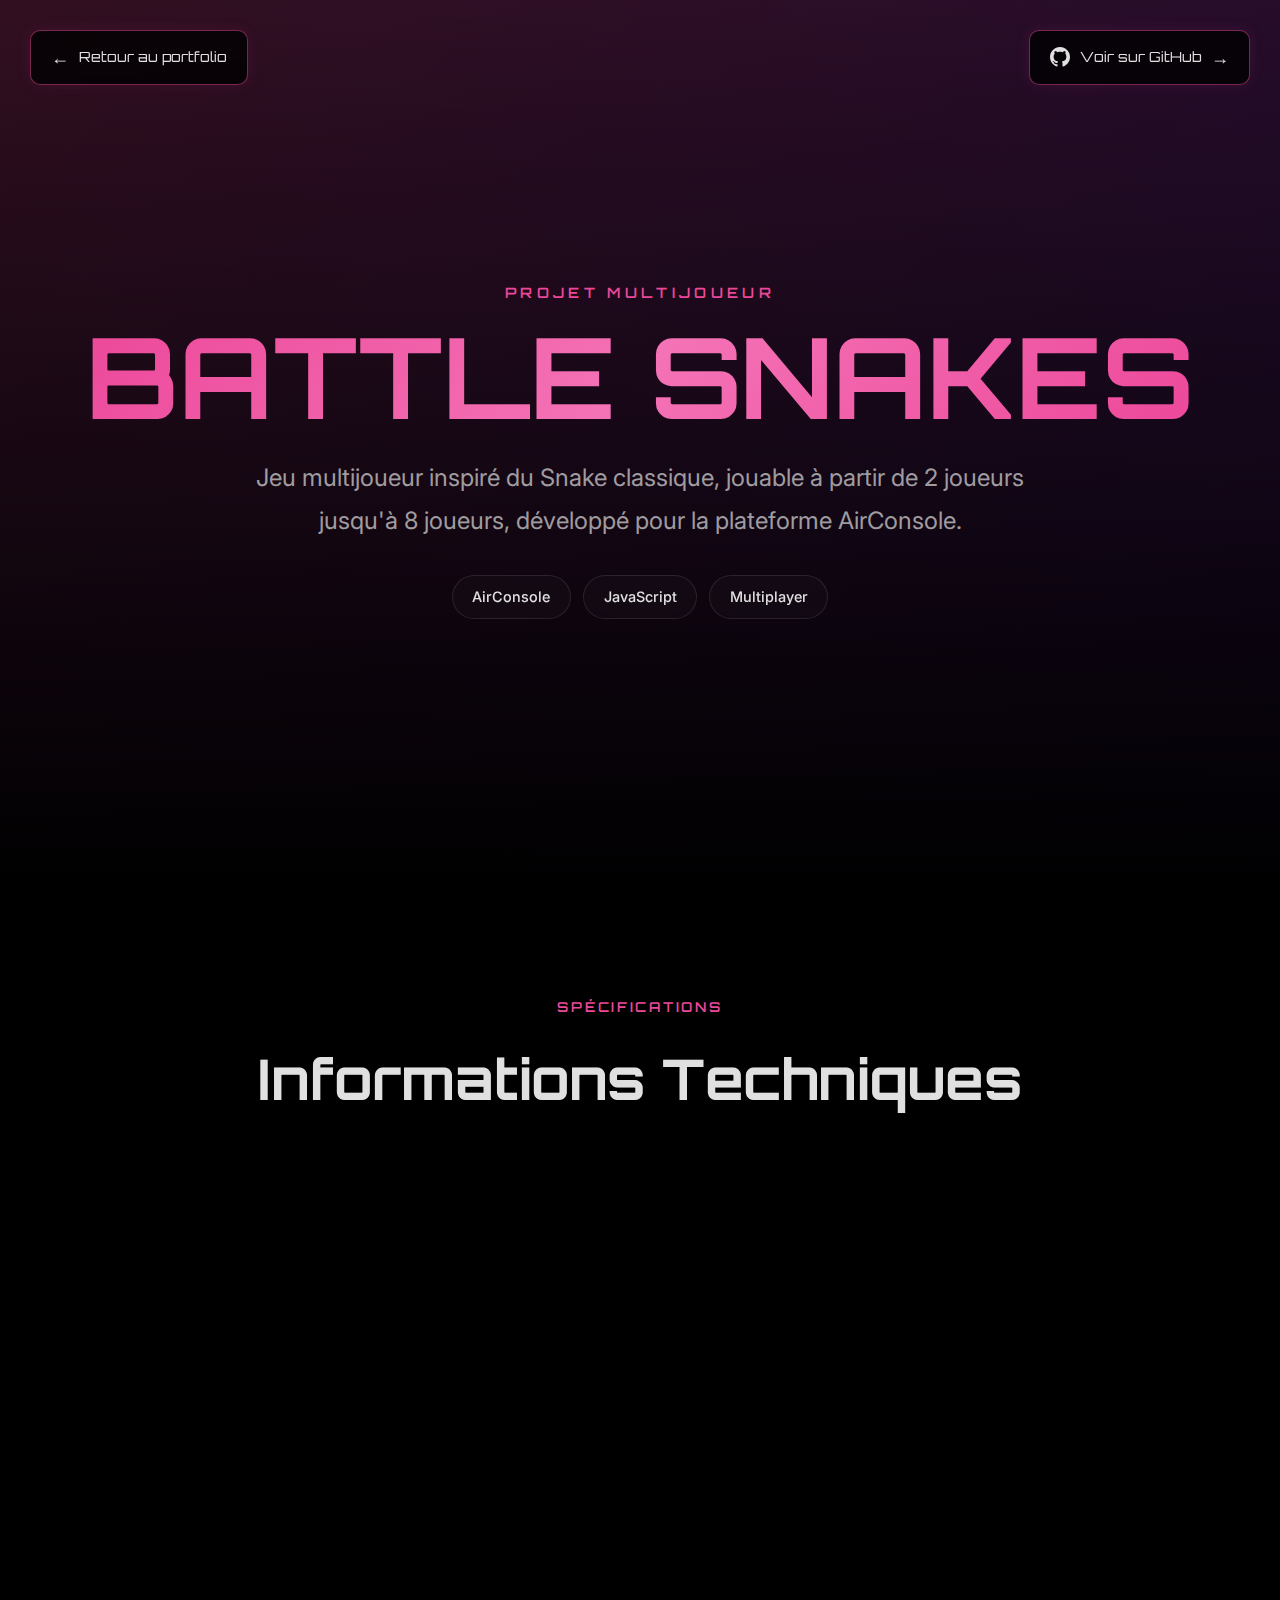
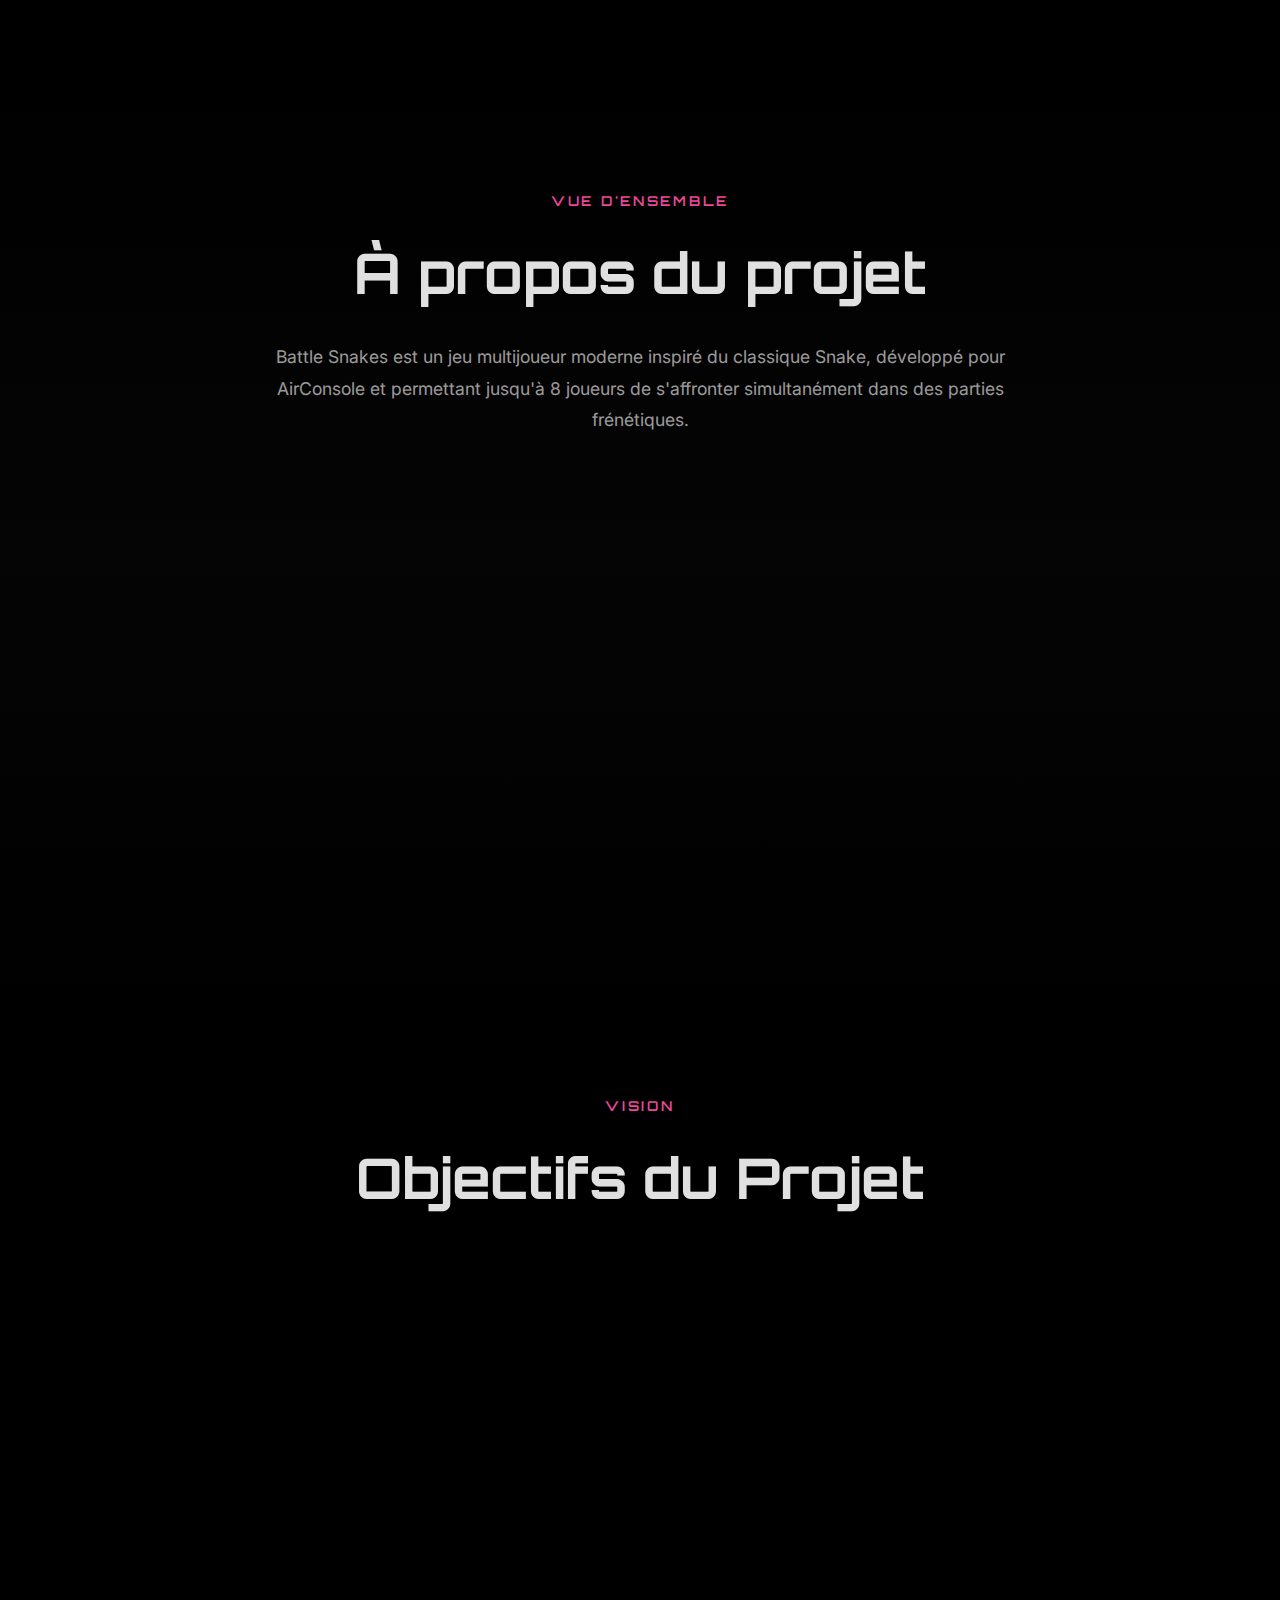
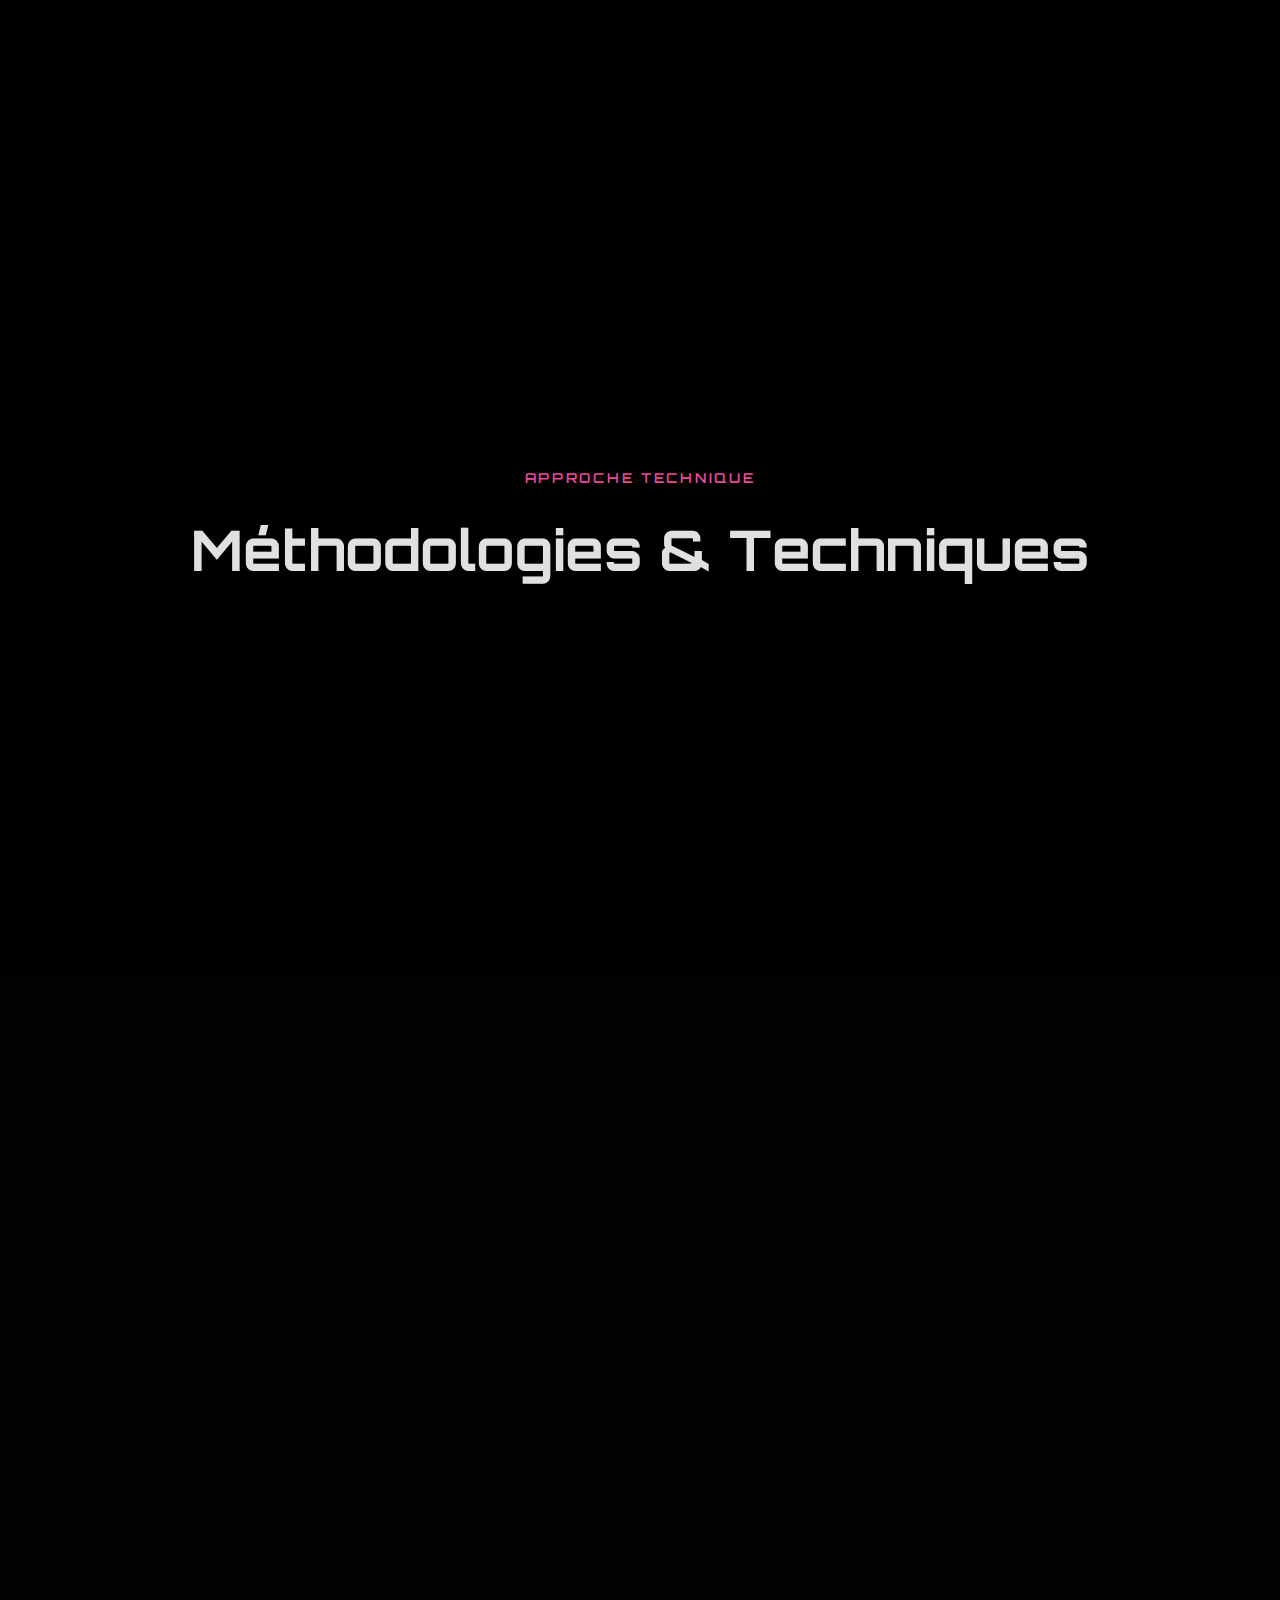
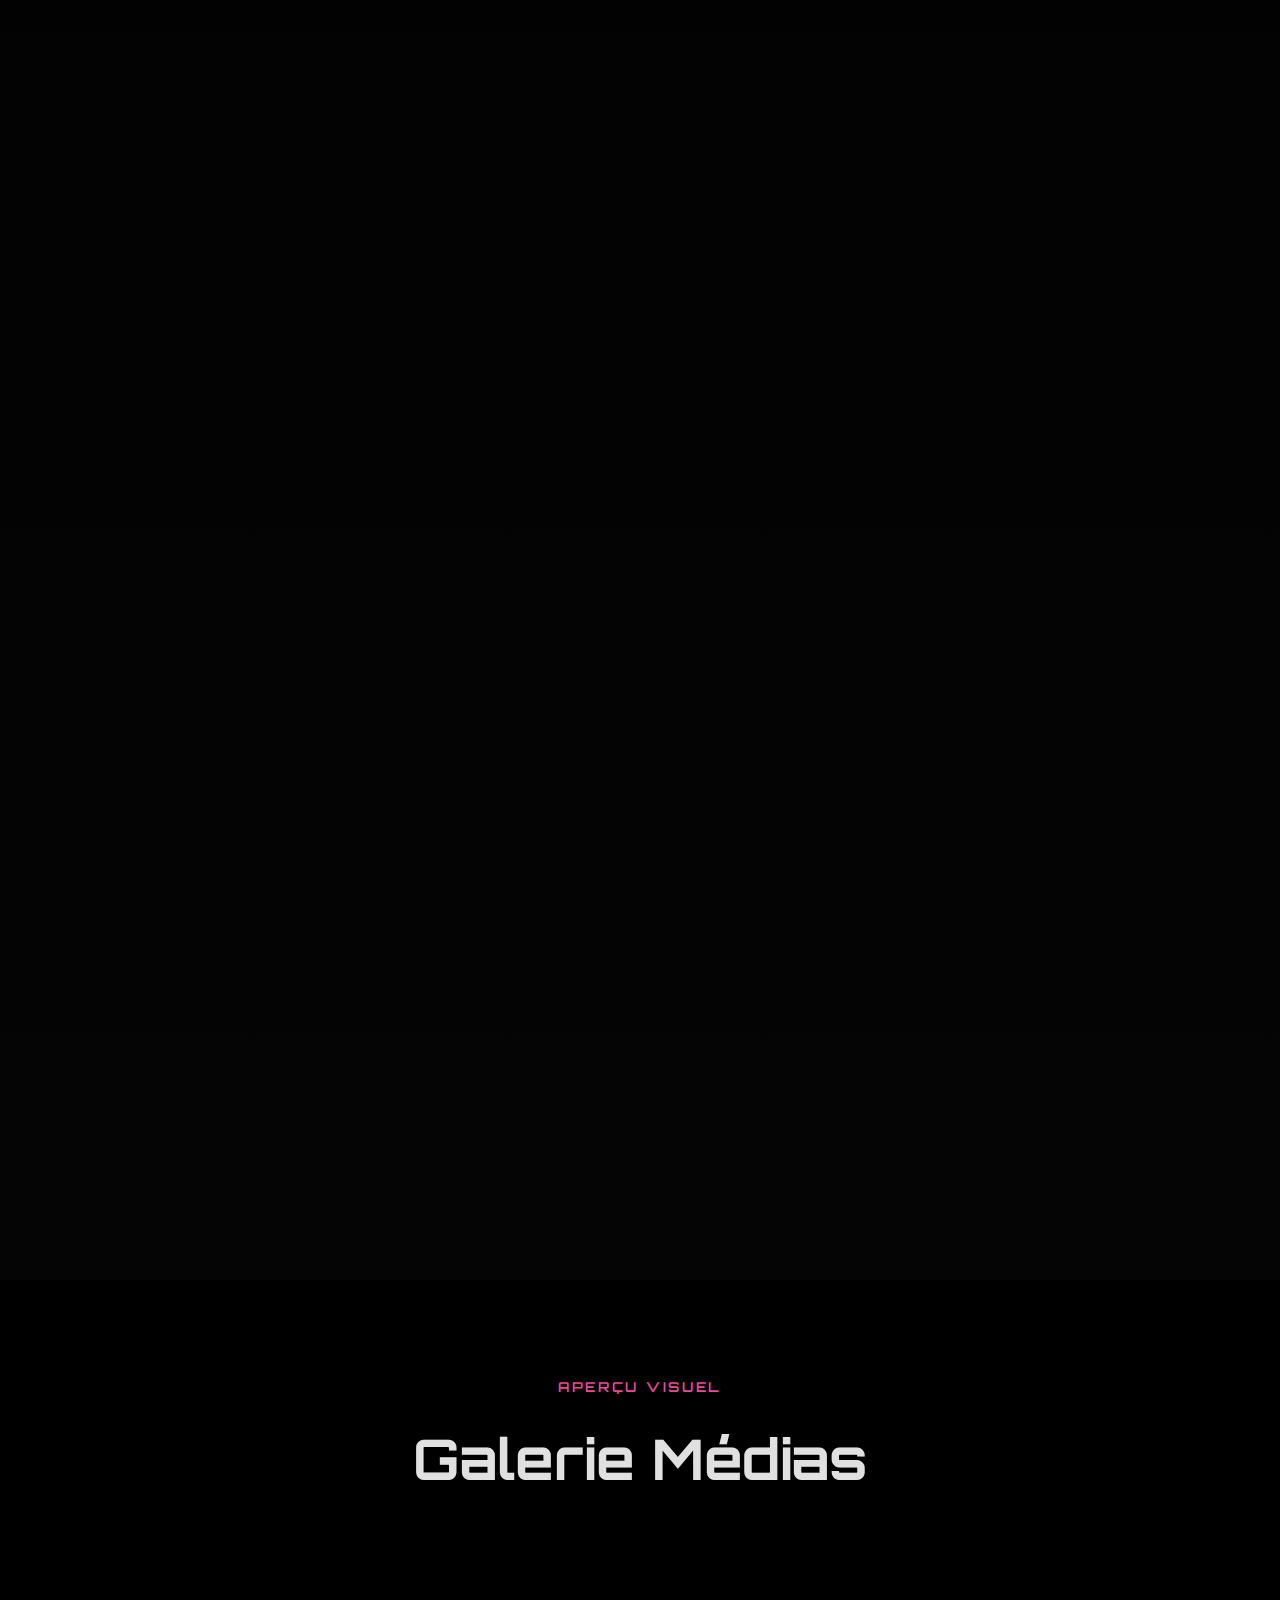
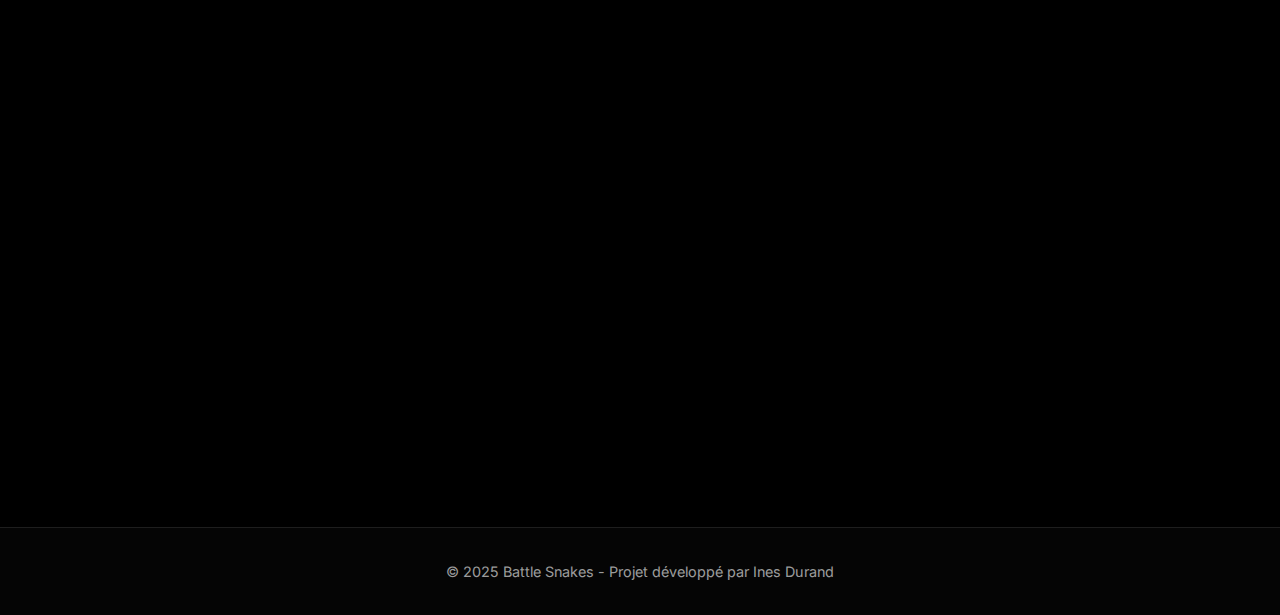
<file: projet10.html>
<!DOCTYPE html>
<html lang="fr">
<head>
    <meta charset="UTF-8">
    <meta name="viewport" content="width=device-width, initial-scale=1.0">
    <title>Battle Snakes - Détails du Projet</title>
    <link href="https://fonts.googleapis.com/css2?family=Orbitron:wght@500;700&family=Inter:wght@300;400;600&display=swap" rel="stylesheet">
    <link rel="stylesheet" href="css/stylesProjet.css" />
</head>
<body>
    <!-- Navigation -->
    <a href="index.html" class="back-button">Retour au portfolio</a>
    <a href="https://github.com/Fan-tome14/BattleSnakes" target="_blank" class="github-button">
        <svg class="github-icon" viewBox="0 0 24 24" xmlns="http://www.w3.org/2000/svg">
            <path d="M12 0c-6.626 0-12 5.373-12 12 0 5.302 3.438 9.8 8.207 11.387.599.111.793-.261.793-.577v-2.234c-3.338.726-4.033-1.416-4.033-1.416-.546-1.387-1.333-1.756-1.333-1.756-1.089-.745.083-.729.083-.729 1.205.084 1.839 1.237 1.839 1.237 1.07 1.834 2.807 1.304 3.492.997.107-.775.418-1.305.762-1.604-2.665-.305-5.467-1.334-5.467-5.931 0-1.311.469-2.381 1.236-3.221-.124-.303-.535-1.524.117-3.176 0 0 1.008-.322 3.301 1.23.957-.266 1.983-.399 3.003-.404 1.02.005 2.047.138 3.006.404 2.291-1.552 3.297-1.23 3.297-1.23.653 1.653.242 2.874.118 3.176.77.84 1.235 1.911 1.235 3.221 0 4.609-2.807 5.624-5.479 5.921.43.372.823 1.102.823 2.222v3.293c0 .319.192.694.801.576 4.765-1.589 8.199-6.086 8.199-11.386 0-6.627-5.373-12-12-12z"/>
        </svg>
        Voir sur GitHub
    </a>

    <!-- Hero Section -->
    <section class="hero">
        <div class="hero-bg"></div>
        <div class="hero-content">
            <div class="hero-label">Projet Multijoueur</div>
            <h1 class="hero-title">BATTLE SNAKES</h1>
            <p class="hero-subtitle">Jeu multijoueur inspiré du Snake classique, jouable à partir de 2 joueurs jusqu'à 8 joueurs, développé pour la plateforme AirConsole.</p>
            <div class="hero-tags">
                <span class="hero-tag">AirConsole</span>
                <span class="hero-tag">JavaScript</span>
                <span class="hero-tag">Multiplayer</span>
            </div>
        </div>
    </section>

        <!-- Informations Techniques -->
    <section class="info-technique">
        <div class="container">
            <div class="section-header">
                <div class="section-label">Spécifications</div>
                <h2 class="section-title">Informations Techniques</h2>
            </div>
            <div class="tech-grid">
                <div class="tech-item fade-in">
                    <div class="tech-label">Type de Projet</div>
                    <div class="tech-value">
                        <span class="tooltip">
                            Jeu Vidéo RPG
                            <span class="tooltip-text">Jeu de rôle (Role-Playing Game) où le joueur incarne un personnage et progresse en développant ses compétences et son équipement.</span>
                        </span>
                    </div>
                </div>
                <div class="tech-item fade-in">
                    <div class="tech-label">Moteur de Jeu</div>
                    <div class="tech-value">
                        <span class="tooltip">
                            Unreal Engine 5.3
                            <span class="tooltip-text">Moteur de jeu développé par Epic Games, offrant des graphismes de pointe avec Lumen (éclairage dynamique) et Nanite (géométrie virtualisée).</span>
                        </span>
                    </div>
                </div>
                <div class="tech-item fade-in">
                    <div class="tech-label">Genre</div>
                    <div class="tech-value">
                        <span class="tooltip">
                            Action-RPG / Monde Ouvert
                            <span class="tooltip-text">Combinaison d'action en temps réel et d'éléments RPG dans un environnement vaste et explorable sans limites artificielles.</span>
                        </span>
                    </div>
                </div>
                <div class="tech-item fade-in">
                    <div class="tech-label">Plateformes</div>
                    <div class="tech-value">
                        <span class="tooltip">
                            PC, PS5, Xbox Series X/S
                            <span class="tooltip-text">Compatible avec les plateformes de nouvelle génération offrant du ray tracing matériel et des SSD ultra-rapides.</span>
                        </span>
                    </div>
                </div>
            </div>

            <div class="tech-grid" style="margin-top: 2rem;">
                <div class="tech-item fade-in">
                    <div class="tech-label">Langages de Programmation</div>
                    <div class="tech-tags">
                        <span class="tech-tag tooltip">
                            C++
                            <span class="tooltip-text">Langage principal pour le code bas-niveau et les systèmes critiques de performance.</span>
                        </span>
                        <span class="tech-tag tooltip">
                            Blueprint
                            <span class="tooltip-text">Système de scripting visuel d'Unreal Engine pour le prototypage rapide et la logique de jeu.</span>
                        </span>
                        <span class="tech-tag tooltip">
                            Python
                            <span class="tooltip-text">Utilisé pour les outils d'édition, l'automatisation et les pipelines de build.</span>
                        </span>
                        <span class="tech-tag tooltip">
                            HLSL
                            <span class="tooltip-text">High-Level Shading Language - langage pour créer des shaders personnalisés et des effets visuels.</span>
                        </span>
                    </div>
                </div>
                <div class="tech-item fade-in">
                    <div class="tech-label">Outils de Développement</div>
                    <div class="tech-tags">
                        <span class="tech-tag tooltip">
                            Blender
                            <span class="tooltip-text">Logiciel open-source de modélisation 3D pour créer les personnages et environnements.</span>
                        </span>
                        <span class="tech-tag tooltip">
                            Substance Painter
                            <span class="tooltip-text">Outil de texturing 3D pour créer des matériaux et textures photoréalistes.</span>
                        </span>
                        <span class="tech-tag tooltip">
                            Houdini
                            <span class="tooltip-text">Logiciel de génération procédurale pour créer des effets complexes et environnements dynamiques.</span>
                        </span>
                        <span class="tech-tag tooltip">
                            Git
                            <span class="tooltip-text">Système de contrôle de version pour gérer le code source et collaborer en équipe.</span>
                        </span>
                    </div>
                </div>
                <div class="tech-item fade-in">
                    <div class="tech-label">Systèmes de Jeu</div>
                    <div class="tech-tags">
                        <span class="tech-tag tooltip">
                            Combat Dynamique
                            <span class="tooltip-text">Système de combat en temps réel avec combos, parade et esquive, inspiré des jeux d'action modernes.</span>
                        </span>
                        <span class="tech-tag tooltip">
                            Crafting
                            <span class="tooltip-text">Système de fabrication permettant de créer armes, armures et consommables à partir de ressources.</span>
                        </span>
                        <span class="tech-tag tooltip">
                            IA Avancée
                            <span class="tooltip-text">Intelligence artificielle basée sur Behavior Trees et Machine Learning pour des ennemis imprévisibles.</span>
                        </span>
                        <span class="tech-tag tooltip">
                            Physique Réaliste
                            <span class="tooltip-text">Moteur physique avec destruction d'environnement, ragdoll et simulation de fluides.</span>
                        </span>
                    </div>
                </div>
            </div>
        </div>
    </section>


    <!-- Vue d'ensemble -->
    <section class="overview">
        <div class="container">
            <div class="section-header">
                <div class="section-label">Vue d'ensemble</div>
                <h2 class="section-title">À propos du projet</h2>
                <p class="section-description">Battle Snakes est un jeu multijoueur moderne inspiré du classique Snake, développé pour AirConsole et permettant jusqu'à 8 joueurs de s'affronter simultanément dans des parties frénétiques.</p>
            </div>
            <div class="overview-grid">
                <div class="overview-card fade-in">
                    <span class="overview-card-icon"><img src="assets/icon/snake.png" alt="Gameplay"></span>
                    <h3 class="overview-card-title">Multijoueur Local</h3>
                    <div class="overview-card-content">
                        <p>Jusqu'à 8 joueurs simultanés dans des parties compétitives.</p>
                        <ul class="overview-card-list">
                            <li>2-8 joueurs</li>
                            <li>Matchmaking local</li>
                            <li>Power-ups variés</li>
                        </ul>
                    </div>
                </div>
                <div class="overview-card fade-in fade-in-delay-1">
                    <span class="overview-card-icon"><img src="assets/icon/phone-call.png" alt="Gameplay"></span>
                    <h3 class="overview-card-title">AirConsole</h3>
                    <div class="overview-card-content">
                        <p>Développé pour AirConsole avec contrôles smartphone intuitifs.</p>
                        <ul class="overview-card-list">
                            <li>JavaScript/HTML5</li>
                            <li>API AirConsole</li>
                            <li>Interface tactile</li>
                        </ul>
                    </div>
                </div>
                <div class="overview-card fade-in fade-in-delay-2">
                    <span class="overview-card-icon"><img src="assets/icon/lightning.png" alt="Gameplay"></span>
                    <h3 class="overview-card-title">Gameplay Dynamique</h3>
                    <div class="overview-card-content">
                        <p>Mécaniques modernes ajoutées au concept classique de Snake.</p>
                        <ul class="overview-card-list">
                            <li>Power-ups</li>
                            <li>Arène dynamique</li>
                            <li>Modes de jeu variés</li>
                        </ul>
                    </div>
                </div>
            </div>
        </div>
    </section>

    <!-- Objectifs -->
    <section class="objectifs">
        <div class="container">
            <div class="section-header">
                <div class="section-label">Vision</div>
                <h2 class="section-title">Objectifs du Projet</h2>
            </div>
            <div class="objectifs-list">
                <div class="objectif-item fade-in">
                    <div class="objectif-number">01</div>
                    <div class="objectif-content">
                        <h3>Moderniser le Classique</h3>
                        <p>Prendre le concept simple et addictif de Snake et le transformer en expérience multijoueur compétitive moderne, avec de nouveaux power-ups, des arènes variées et des modes de jeu qui augmentent la rejouabilité.</p>
                    </div>
                </div>
                <div class="objectif-item fade-in fade-in-delay-1">
                    <div class="objectif-number">02</div>
                    <div class="objectif-content">
                        <h3>Expérience Multijoueur Fluide</h3>
                        <p>Créer une expérience multijoueur locale sans latence utilisant l'API AirConsole, permettant jusqu'à 8 joueurs de s'affronter simultanément avec une synchronisation parfaite et des contrôles réactifs.</p>
                    </div>
                </div>
                <div class="objectif-item fade-in fade-in-delay-2">
                    <div class="objectif-number">03</div>
                    <div class="objectif-content">
                        <h3>Compétition et Stratégie</h3>
                        <p>Ajouter une couche stratégique au gameplay simple de Snake avec des power-ups tactiques, des mécaniques de piégeage des adversaires et un système de scoring qui récompense à la fois la survie et l'agressivité.</p>
                    </div>
                </div>
            </div>
        </div>
    </section>

    <!-- Méthodologies -->
    <section class="methodologies">
        <div class="container">
            <div class="section-header">
                <div class="section-label">Approche Technique</div>
                <h2 class="section-title">Méthodologies & Techniques</h2>
            </div>
            <div class="method-grid">
                <div class="method-item fade-in">
                    <div class="method-content">
                        <h3 class="method-title">Architecture du Projet</h3>
                        <p class="method-description">Le projet utilise une architecture modulaire permettant une maintenance facile et des évolutions rapides. Chaque composant est indépendant et communique via des interfaces bien définies.</p>
                        <p class="method-description">Cette approche garantit la réutilisabilité du code et facilite le travail en équipe. Les systèmes sont testables individuellement avant l'intégration.</p>
                        <div class="method-details">
                            <div class="method-detail-item">
                                <strong>Structure :</strong>
                                <span>Modules indépendants et réutilisables</span>
                            </div>
                            <div class="method-detail-item">
                                <strong>Communication :</strong>
                                <span>Interfaces et événements</span>
                            </div>
                            <div class="method-detail-item">
                                <strong>Tests :</strong>
                                <span>Tests unitaires et d'intégration</span>
                            </div>
                        </div>
                    </div>
                    <div class="method-media">
                        <div class="media-placeholder">🏗️</div>
                    </div>
                </div>

                <div class="method-item fade-in fade-in-delay-1">
                    <div class="method-content">
                        <h3 class="method-title">Optimisation Performance</h3>
                        <p class="method-description">Des techniques d'optimisation sont appliquées pour garantir une expérience fluide. Le profiling régulier permet d'identifier et de résoudre les goulots d'étranglement.</p>
                        <p class="method-description">L'object pooling, le culling et le LOD sont utilisés pour maintenir un framerate stable. Les ressources sont chargées de manière asynchrone pour éviter les freezes.</p>
                        <div class="method-details">
                            <div class="method-detail-item">
                                <strong>Techniques :</strong>
                                <span>Pooling, Culling, LOD, Async loading</span>
                            </div>
                            <div class="method-detail-item">
                                <strong>Profiling :</strong>
                                <span>Analyse continue des performances</span>
                            </div>
                            <div class="method-detail-item">
                                <strong>Target :</strong>
                                <span>60 FPS stable sur plateformes cibles</span>
                            </div>
                        </div>
                    </div>
                    <div class="method-media">
                        <div class="media-placeholder">⚡</div>
                    </div>
                </div>

                <div class="method-item fade-in fade-in-delay-2">
                    <div class="method-content">
                        <h3 class="method-title">Itération et Tests</h3>
                        <p class="method-description">Le développement suit un cycle itératif avec des tests fréquents auprès de joueurs. Les retours sont intégrés rapidement pour améliorer l'expérience de jeu.</p>
                        <p class="method-description">Chaque fonctionnalité est prototypée rapidement, testée, puis raffinée. Cette approche permet de valider les idées de gameplay avant d'investir dans le polish.</p>
                        <div class="method-details">
                            <div class="method-detail-item">
                                <strong>Cycle :</strong>
                                <span>Prototype, Test, Feedback, Itération</span>
                            </div>
                            <div class="method-detail-item">
                                <strong>Tests :</strong>
                                <span>Playtests réguliers avec joueurs</span>
                            </div>
                            <div class="method-detail-item">
                                <strong>Analytics :</strong>
                                <span>Données de jeu pour guider le design</span>
                            </div>
                        </div>
                    </div>
                    <div class="method-media">
                        <div class="media-placeholder">🔄</div>
                    </div>
                </div>
            </div>
        </div>
    </section>

    <!-- Galerie Médias -->
    <section class="galerie">
        <div class="container">
            <div class="section-header">
                <div class="section-label">Aperçu Visuel</div>
                <h2 class="section-title">Galerie Médias</h2>
            </div>
            <div class="media-grid">
                <div class="media-item fade-in">
                    <div class="media-placeholder">🖼️</div>
                    <div class="media-overlay">
                        <div class="media-title">Vue Gameplay</div>
                        <div class="media-description">Aperçu du jeu en action</div>
                    </div>
                </div>
                <div class="media-item fade-in fade-in-delay-1">
                    <div class="media-placeholder">🎬</div>
                    <div class="media-overlay">
                        <div class="media-title">Mécaniques de Jeu</div>
                        <div class="media-description">Démonstration des features</div>
                    </div>
                </div>
                <div class="media-item fade-in fade-in-delay-2">
                    <div class="media-placeholder">🎨</div>
                    <div class="media-overlay">
                        <div class="media-title">Design Visuel</div>
                        <div class="media-description">Éléments graphiques</div>
                    </div>
                </div>
                <div class="media-item fade-in">
                    <div class="media-placeholder">🌟</div>
                    <div class="media-overlay">
                        <div class="media-title">Environnement</div>
                        <div class="media-description">Décors et ambiance</div>
                    </div>
                </div>
                <div class="media-item fade-in fade-in-delay-1">
                    <div class="media-placeholder">📹</div>
                    <div class="media-overlay">
                        <div class="media-title">Vidéo Démo</div>
                        <div class="media-description">Présentation complète</div>
                    </div>
                </div>
                <div class="media-item fade-in fade-in-delay-2">
                    <div class="media-placeholder">⚙️</div>
                    <div class="media-overlay">
                        <div class="media-title">Interface</div>
                        <div class="media-description">HUD et menus</div>
                    </div>
                </div>
            </div>
        </div>
    </section>

    <!-- Footer -->
    <footer>
        <div class="container">
            <p>&copy; 2025 Battle Snakes - Projet développé par Ines Durand</p>
        </div>
    </footer>

<script>
        // Animation au scroll
        const observerOptions = {
            threshold: 0.1,
            rootMargin: '0px 0px -50px 0px'
        };

        const observer = new IntersectionObserver((entries) => {
            entries.forEach(entry => {
                if (entry.isIntersecting) {
                    entry.target.style.opacity = '1';
                    entry.target.style.transform = 'translateY(0)';
                }
            });
        }, observerOptions);

        document.querySelectorAll('.fade-in').forEach(el => {
            el.style.opacity = '0';
            el.style.transform = 'translateY(30px)';
            el.style.transition = 'opacity 0.8s ease-out, transform 0.8s ease-out';
            observer.observe(el);
        });

        // Parallax sur le hero
        window.addEventListener('scroll', () => {
            const scrolled = window.pageYOffset;
            const heroContent = document.querySelector('.hero-content');
            
            if (heroContent && scrolled < window.innerHeight) {
                heroContent.style.transform = `translateY(${scrolled * 0.5}px)`;
                heroContent.style.opacity = 1 - (scrolled / 700);
            }
        });
    </script>
</body>
</html>
</file>
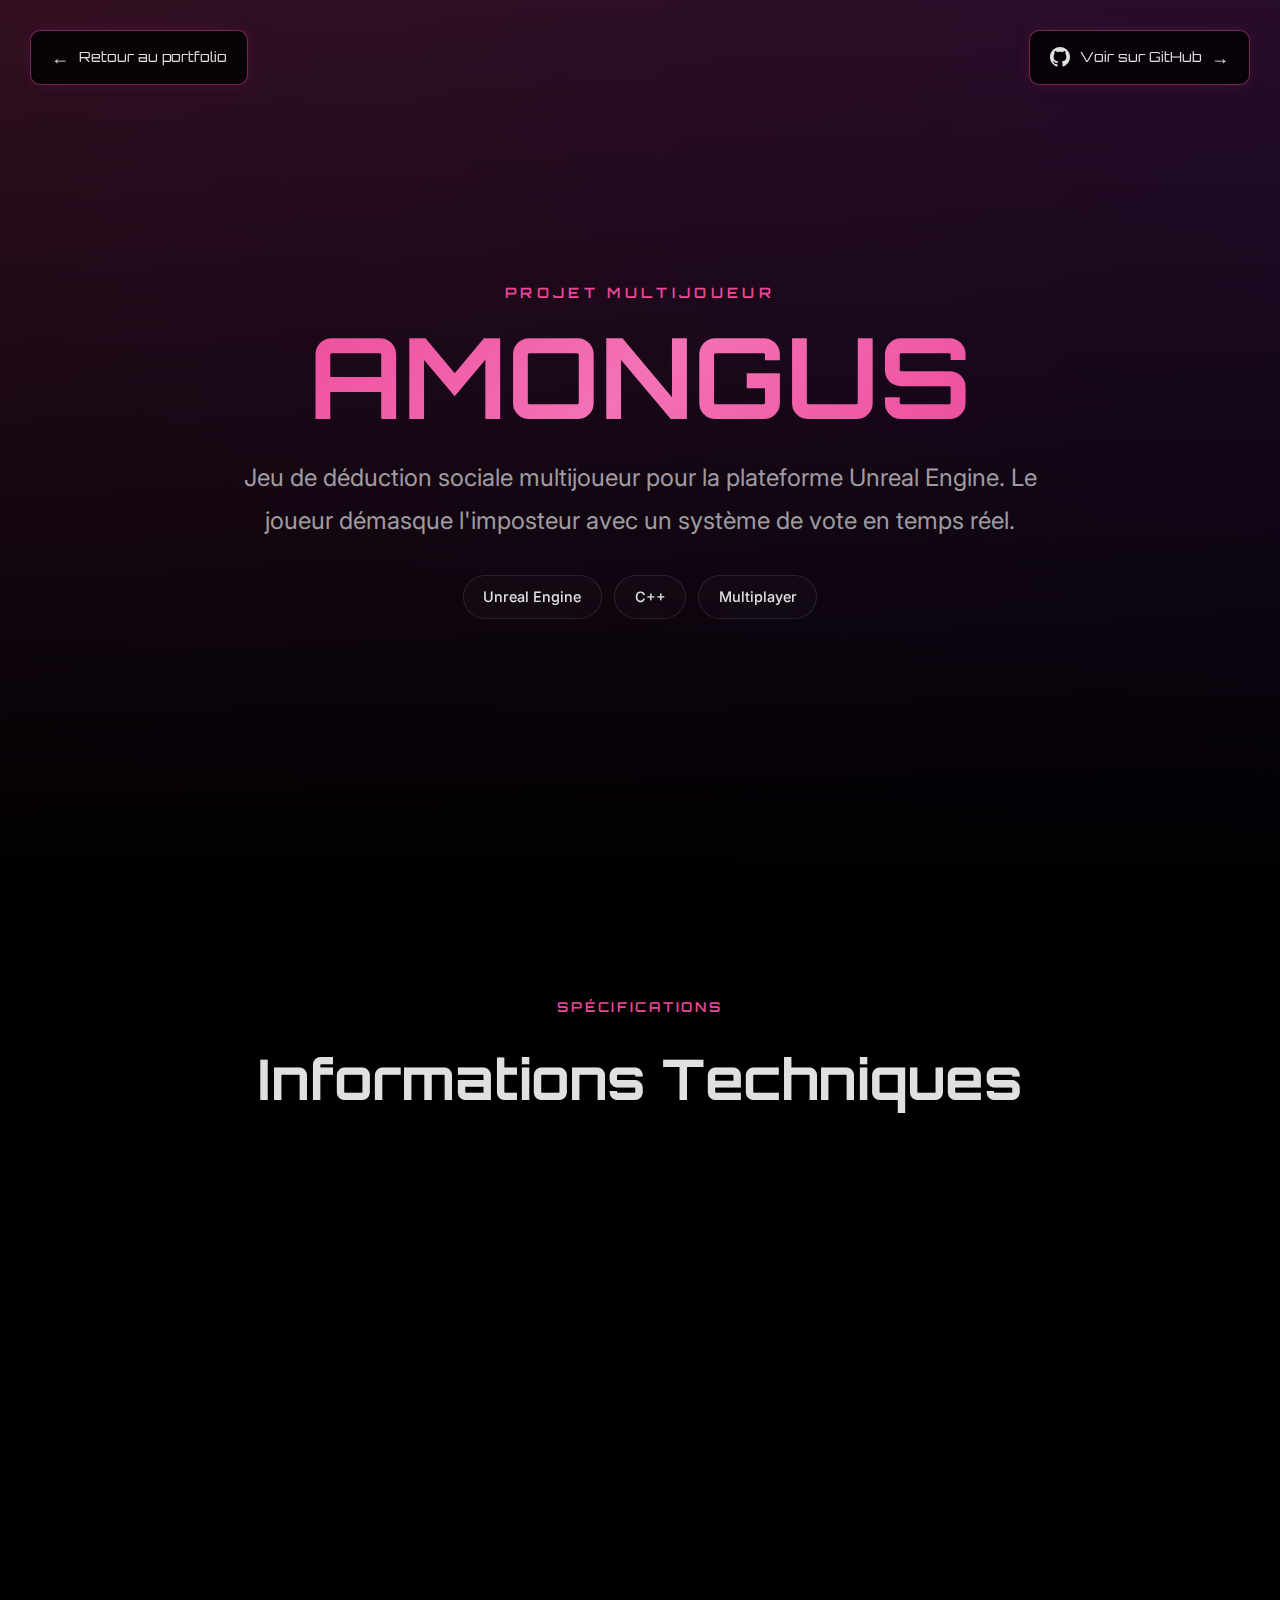
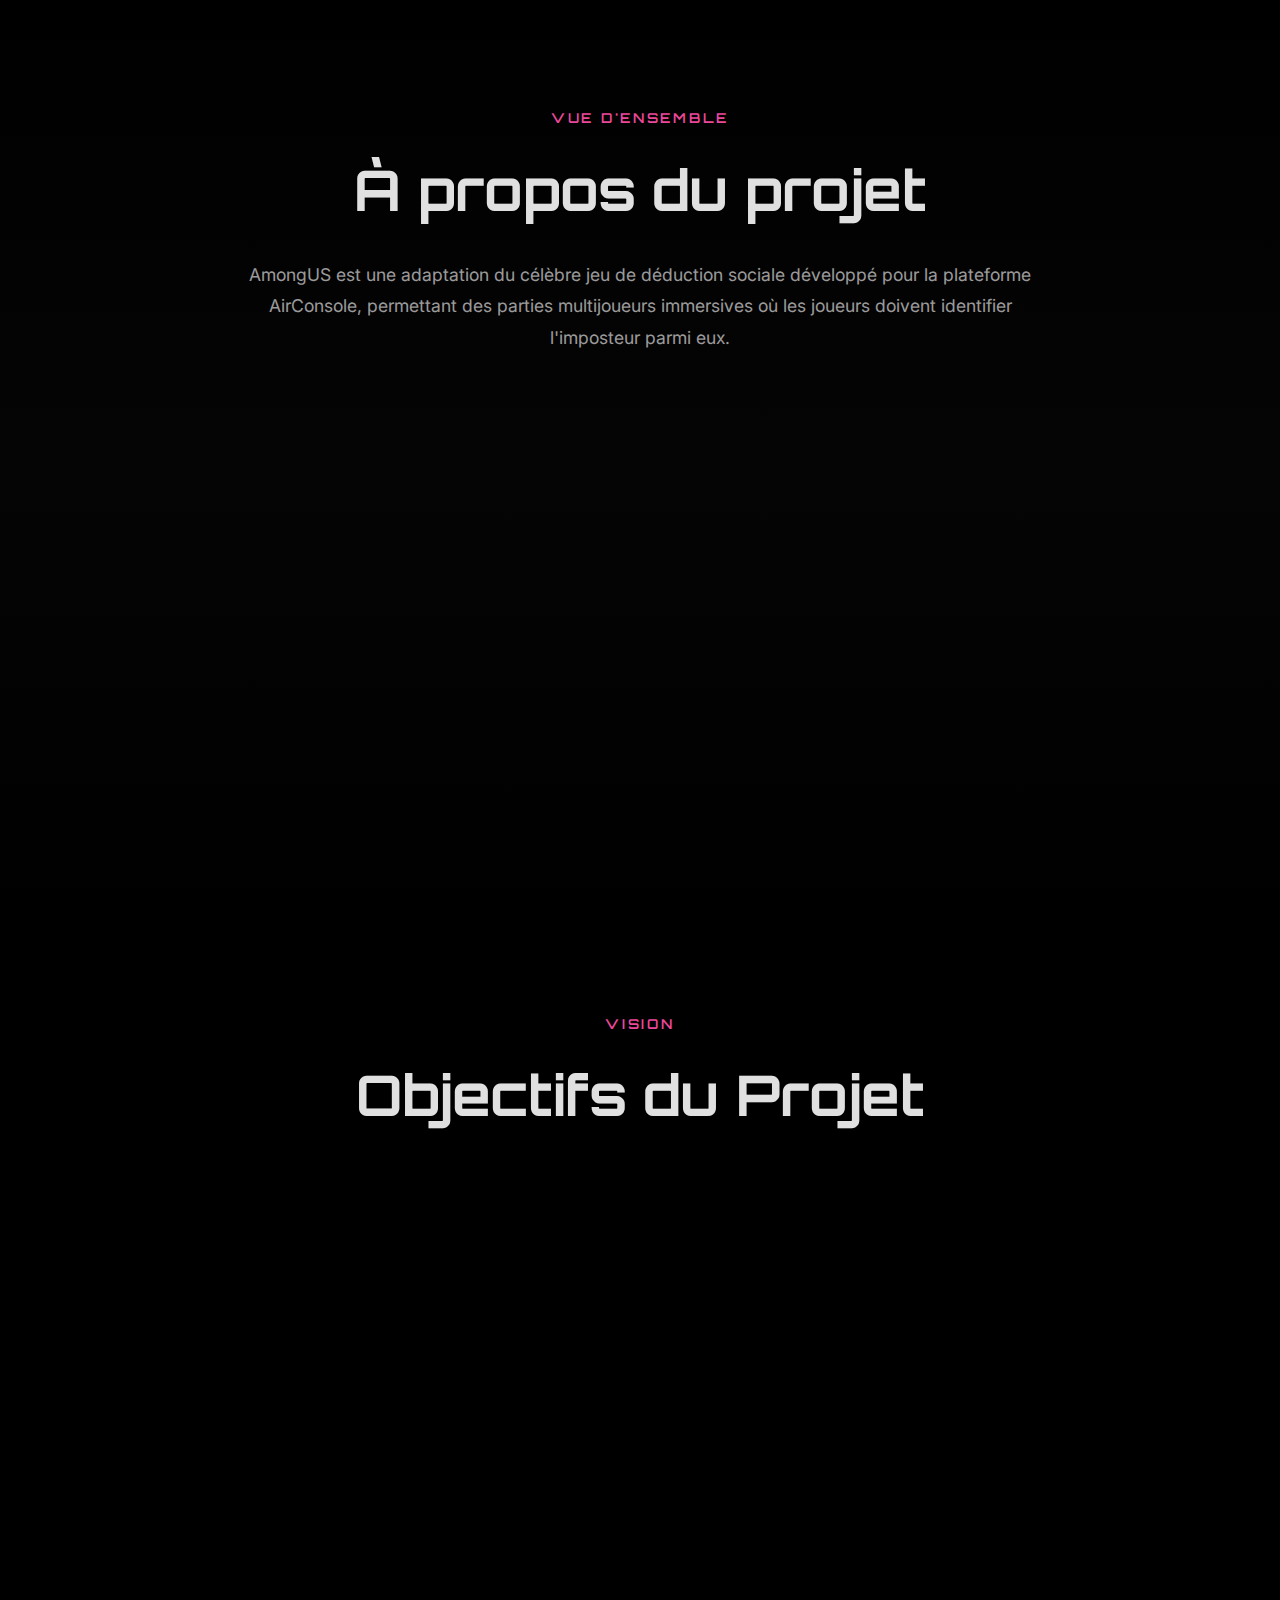
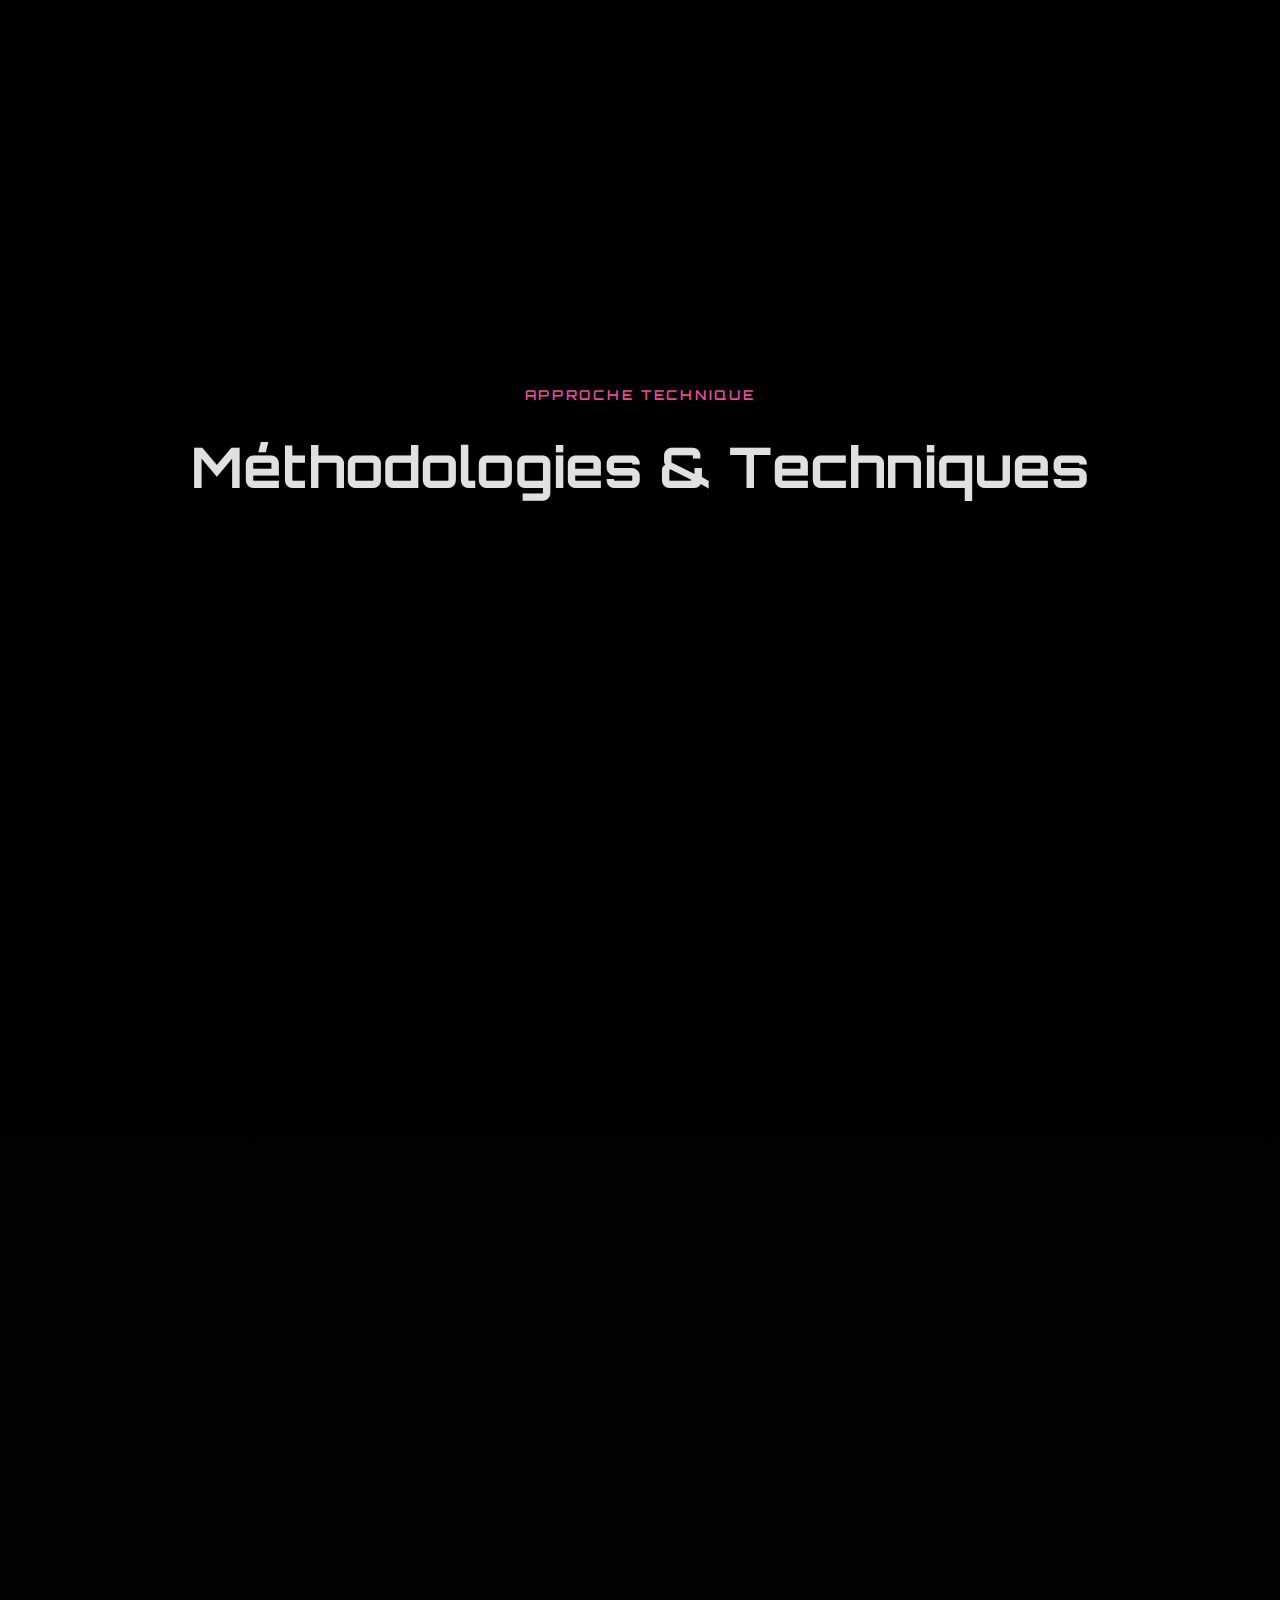
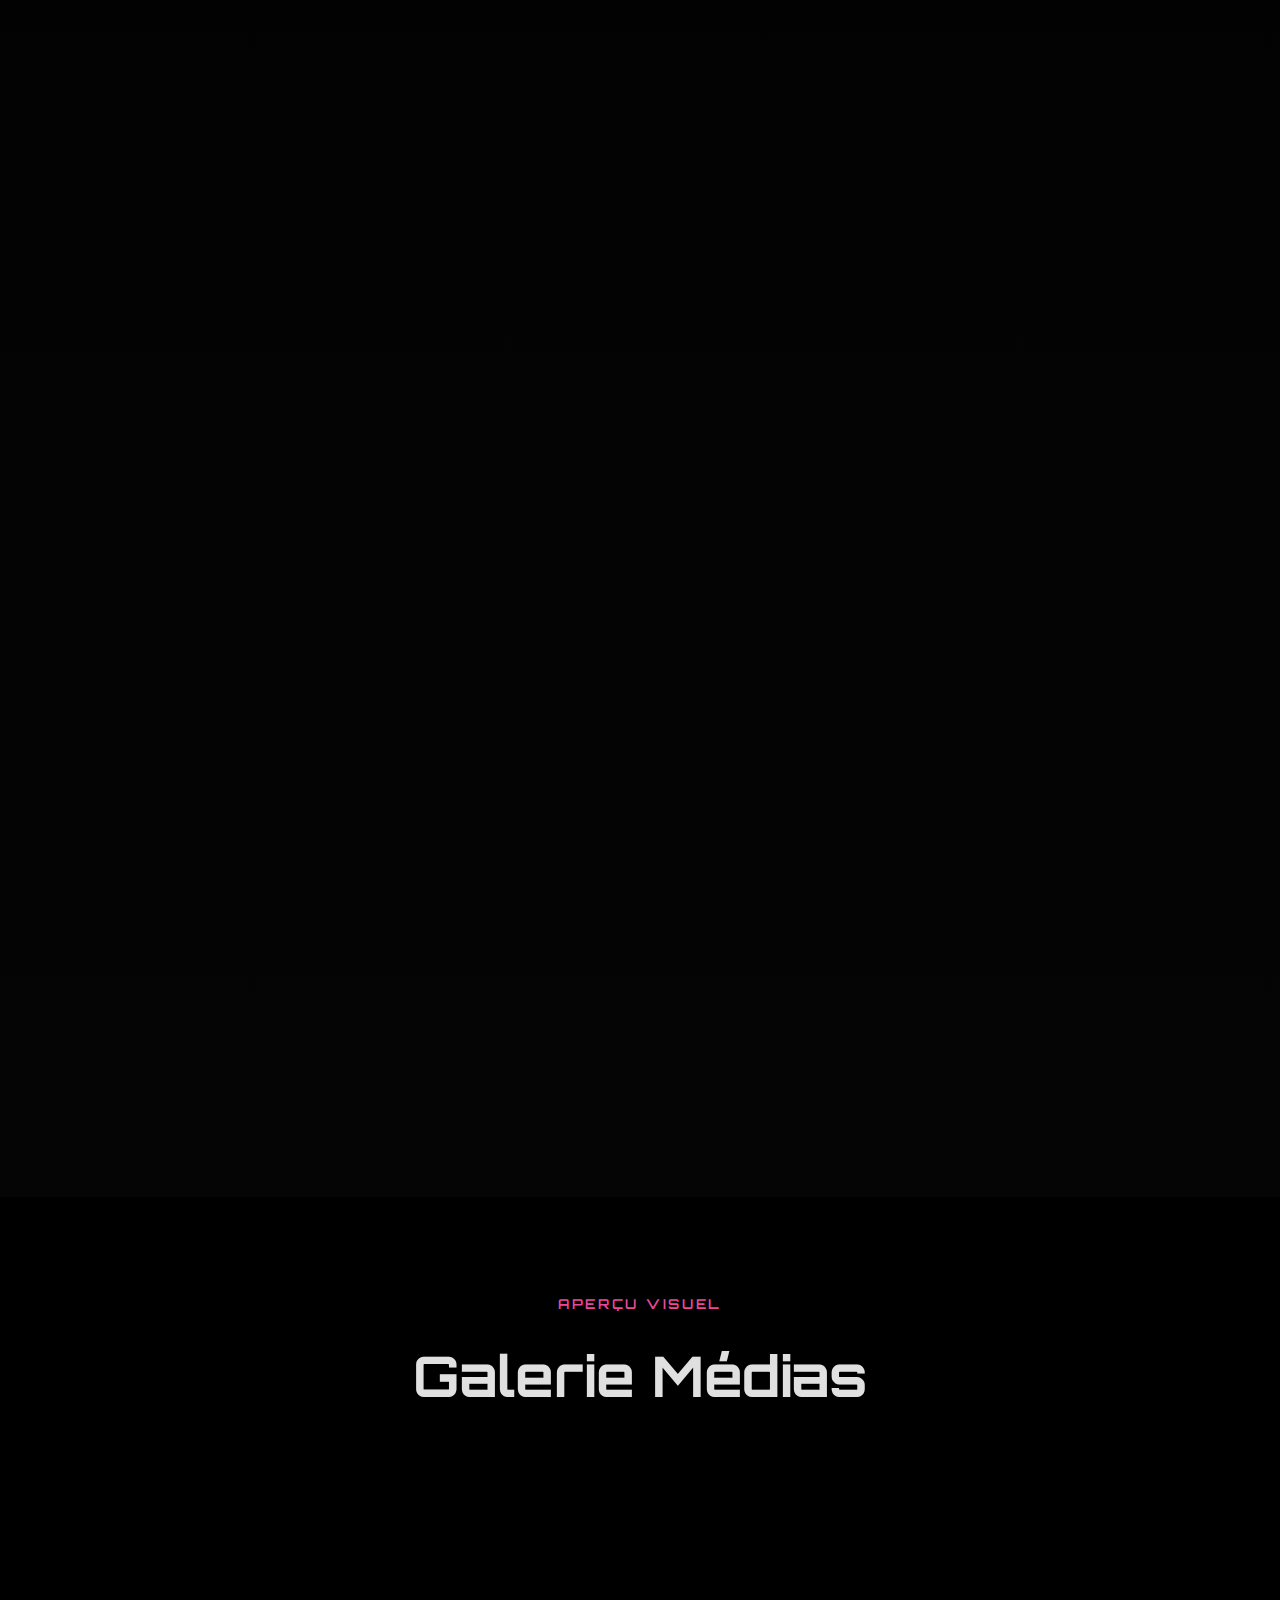
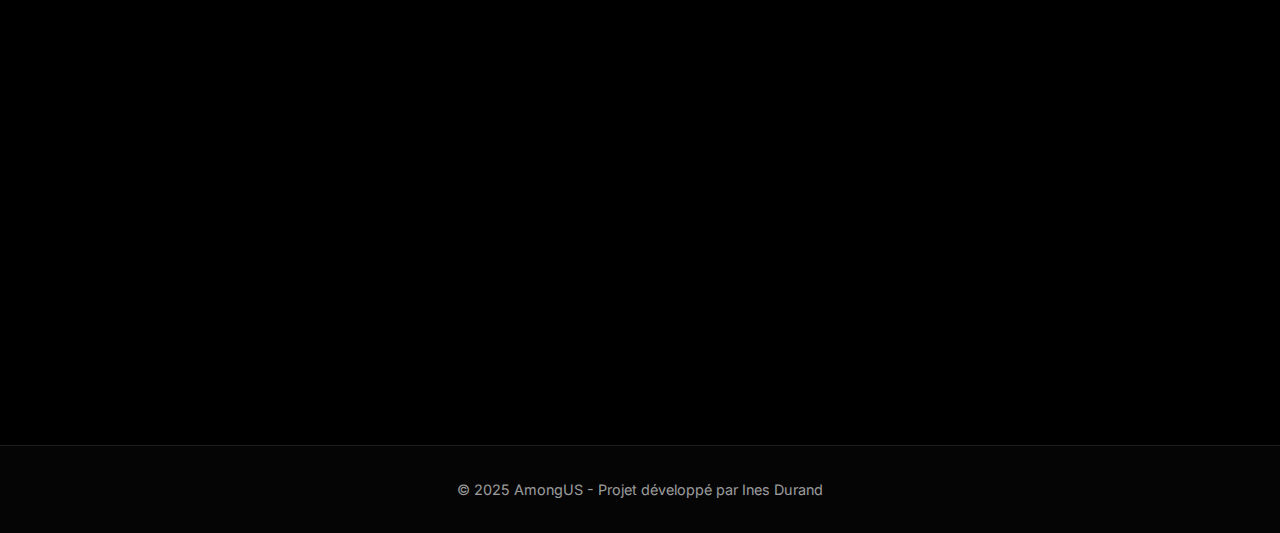
<file: projet3.html>
<!DOCTYPE html>
<html lang="fr">
<head>
    <meta charset="UTF-8">
    <meta name="viewport" content="width=device-width, initial-scale=1.0">
    <title>AmongUS - Détails du Projet</title>
    <link href="https://fonts.googleapis.com/css2?family=Orbitron:wght@500;700&family=Inter:wght@300;400;600&display=swap" rel="stylesheet">
    <link rel="stylesheet" href="css/stylesProjet.css" />
</head>
<body>
    <!-- Navigation -->
    <a href="index.html" class="back-button">Retour au portfolio</a>
    <a href="https://github.com/Fan-tome14/AmongUS" target="_blank" class="github-button">
        <svg class="github-icon" viewBox="0 0 24 24" xmlns="http://www.w3.org/2000/svg">
            <path d="M12 0c-6.626 0-12 5.373-12 12 0 5.302 3.438 9.8 8.207 11.387.599.111.793-.261.793-.577v-2.234c-3.338.726-4.033-1.416-4.033-1.416-.546-1.387-1.333-1.756-1.333-1.756-1.089-.745.083-.729.083-.729 1.205.084 1.839 1.237 1.839 1.237 1.07 1.834 2.807 1.304 3.492.997.107-.775.418-1.305.762-1.604-2.665-.305-5.467-1.334-5.467-5.931 0-1.311.469-2.381 1.236-3.221-.124-.303-.535-1.524.117-3.176 0 0 1.008-.322 3.301 1.23.957-.266 1.983-.399 3.003-.404 1.02.005 2.047.138 3.006.404 2.291-1.552 3.297-1.23 3.297-1.23.653 1.653.242 2.874.118 3.176.77.84 1.235 1.911 1.235 3.221 0 4.609-2.807 5.624-5.479 5.921.43.372.823 1.102.823 2.222v3.293c0 .319.192.694.801.576 4.765-1.589 8.199-6.086 8.199-11.386 0-6.627-5.373-12-12-12z"/>
        </svg>
        Voir sur GitHub
    </a>

    <!-- Hero Section -->
    <section class="hero">
        <div class="hero-bg"></div>
        <div class="hero-content">
            <div class="hero-label">Projet Multijoueur</div>
            <h1 class="hero-title">AMONGUS</h1>
            <p class="hero-subtitle">Jeu de déduction sociale multijoueur pour la plateforme Unreal Engine. Le joueur démasque l'imposteur avec un système de vote en temps réel.</p>
            <div class="hero-tags">
                <span class="hero-tag">Unreal Engine</span>
                <span class="hero-tag">C++</span>
                <span class="hero-tag">Multiplayer</span>
            </div>
        </div>
    </section>

        <!-- Informations Techniques -->
    <section class="info-technique">
        <div class="container">
            <div class="section-header">
                <div class="section-label">Spécifications</div>
                <h2 class="section-title">Informations Techniques</h2>
            </div>
            <div class="tech-grid">
                <div class="tech-item fade-in">
                    <div class="tech-label">Type de Projet</div>
                    <div class="tech-value">
                        <span class="tooltip">
                            Party Game
                            <span class="tooltip-text">Un party game est un jeu simple et amusant conçu pour être joué à plusieurs, souvent en courte partie, et axé sur l’interaction sociale.</span>
                        </span>
                    </div>
                </div>
                <div class="tech-item fade-in">
                    <div class="tech-label">Moteur de Jeu</div>
                    <div class="tech-value">
                        <span class="tooltip">
                            Unreal Engine 5.4
                            <span class="tooltip-text">Moteur de jeu développé par Epic Games, offrant des graphismes de pointe avec Lumen (éclairage dynamique) et Nanite (géométrie virtualisée).</span>
                        </span>
                    </div>
                </div>
                <div class="tech-item fade-in">
                    <div class="tech-label">Genre</div>
                    <div class="tech-value">
                        <span class="tooltip">
                            Multiplayer
                            <span class="tooltip-text">Un jeu multijoueur est un jeu où plusieurs joueurs participent simultanément dans la même partie, localement ou en ligne.</span>
                        </span>
                    </div>
                </div>
            </div>

            <div class="tech-grid" style="margin-top: 2rem;">
                <div class="tech-item fade-in">
                    <div class="tech-label">Langages de Programmation</div>
                    <div class="tech-tags">
                        <span class="tech-tag tooltip">
                            C++
                            <span class="tooltip-text">Langage principal pour le code bas-niveau et les systèmes critiques de performance.</span>
                        </span>
                        <span class="tech-tag tooltip">
                            Blueprint
                            <span class="tooltip-text">Système de scripting visuel d'Unreal Engine pour le prototypage rapide et la logique de jeu.</span>
                        </span>
                    </div>
                </div>
                <div class="tech-item fade-in">
                    <div class="tech-label">Outils de Développement</div>
                    <div class="tech-tags">
                        <span class="tech-tag tooltip">
                            Blender
                            <span class="tooltip-text">Logiciel open-source de modélisation 3D pour créer les personnages et environnements.</span>
                        </span>
                        <span class="tech-tag tooltip">
                            GitHub
                            <span class="tooltip-text">Système de contrôle de version pour gérer le code source et collaborer en équipe.</span>
                        </span>
                    </div>
                </div>
                <div class="tech-item fade-in">
                    <div class="tech-label">Systèmes de Jeu</div>
                    <div class="tech-tags">
                        <span class="tech-tag tooltip">
                            Multijoueur
                            <span class="tooltip-text">Un jeu multijoueur est un jeu où plusieurs joueurs participent simultanément dans la même partie, localement ou en ligne.</span>
                        </span>
                        <span class="tech-tag tooltip">
                            Physique Réaliste
                            <span class="tooltip-text">Moteur physique avec destruction d'environnement, ragdoll et simulation de fluides.</span>
                        </span>
                    </div>
                </div>
            </div>
        </div>
    </section>


    <!-- Vue d'ensemble -->
    <section class="overview">
        <div class="container">
            <div class="section-header">
                <div class="section-label">Vue d'ensemble</div>
                <h2 class="section-title">À propos du projet</h2>
                <p class="section-description">AmongUS est une adaptation du célèbre jeu de déduction sociale développé pour la plateforme AirConsole, permettant des parties multijoueurs immersives où les joueurs doivent identifier l'imposteur parmi eux.</p>
            </div>
            <div class="overview-grid">
                <div class="overview-card fade-in">
                    <span class="overview-card-icon"><img src="assets/icon/team.png" alt="Gameplay"></span>
                    <h3 class="overview-card-title">Multijoueur</h3>
                    <div class="overview-card-content">
                        <p>Jusqu'à 10 joueurs simultanés avec rôles assignés aléatoirement.</p>
                        <ul class="overview-card-list">
                            <li>Rôles dynamiques</li>
                            <li>Communication en temps réel</li>
                            <li>Votes et éliminations</li>
                        </ul>
                    </div>
                </div>
                <div class="overview-card fade-in fade-in-delay-1">
                    <span class="overview-card-icon"><img src="assets/icon/phone-call.png" alt="Gameplay"></span>
                    <h3 class="overview-card-title">AirConsole</h3>
                    <div class="overview-card-content">
                        <p>Développé pour la plateforme AirConsole avec contrôles smartphone.</p>
                        <ul class="overview-card-list">
                            <li>JavaScript/HTML5</li>
                            <li>API AirConsole</li>
                            <li>Interface tactile</li>
                        </ul>
                    </div>
                </div>
                <div class="overview-card fade-in fade-in-delay-2">
                    <span class="overview-card-icon"><img src="assets/icon/joystick.png" alt="Gameplay"></span>
                    <h3 class="overview-card-title">Gameplay</h3>
                    <div class="overview-card-content">
                        <p>Mécaniques de déduction sociale avec missions et sabotages.</p>
                        <ul class="overview-card-list">
                            <li>Système de missions</li>
                            <li>Sabotages dynamiques</li>
                            <li>Réunions d'urgence</li>
                        </ul>
                    </div>
                </div>
            </div>
        </div>
    </section>

    <!-- Objectifs -->
    <section class="objectifs">
        <div class="container">
            <div class="section-header">
                <div class="section-label">Vision</div>
                <h2 class="section-title">Objectifs du Projet</h2>
            </div>
            <div class="objectifs-list">
                <div class="objectif-item fade-in">
                    <div class="objectif-number">01</div>
                    <div class="objectif-content">
                        <h3>Créer une Expérience Multijoueur</h3>
                        <p>Développer un système multijoueur robuste utilisant l'API AirConsole pour permettre jusqu'à 10 joueurs de participer simultanément avec une synchronisation en temps réel des actions et des états de jeu.</p>
                    </div>
                </div>
                <div class="objectif-item fade-in fade-in-delay-1">
                    <div class="objectif-number">02</div>
                    <div class="objectif-content">
                        <h3>Implémenter la Déduction Sociale</h3>
                        <p>Créer des mécaniques de jeu encourageant les discussions entre joueurs, avec un système de vote, des réunions d'urgence et des indicateurs visuels permettant de démasquer l'imposteur.</p>
                    </div>
                </div>
                <div class="objectif-item fade-in fade-in-delay-2">
                    <div class="objectif-number">03</div>
                    <div class="objectif-content">
                        <h3>Interface Mobile Intuitive</h3>
                        <p>Concevoir une interface utilisateur optimisée pour les écrans tactiles des smartphones, permettant aux joueurs de compléter des missions, voter et communiquer facilement.</p>
                    </div>
                </div>
            </div>
        </div>
    </section>

    <!-- Méthodologies -->
    <section class="methodologies">
        <div class="container">
            <div class="section-header">
                <div class="section-label">Approche Technique</div>
                <h2 class="section-title">Méthodologies & Techniques</h2>
            </div>
            <div class="method-grid">
                <div class="method-item fade-in">
                    <div class="method-content">
                        <h3 class="method-title">Architecture du Projet</h3>
                        <p class="method-description">Le projet utilise une architecture modulaire permettant une maintenance facile et des évolutions rapides. Chaque composant est indépendant et communique via des interfaces bien définies.</p>
                        <p class="method-description">Cette approche garantit la réutilisabilité du code et facilite le travail en équipe. Les systèmes sont testables individuellement avant l'intégration.</p>
                        <div class="method-details">
                            <div class="method-detail-item">
                                <strong>Structure :</strong>
                                <span>Modules indépendants et réutilisables</span>
                            </div>
                            <div class="method-detail-item">
                                <strong>Communication :</strong>
                                <span>Interfaces et événements</span>
                            </div>
                            <div class="method-detail-item">
                                <strong>Tests :</strong>
                                <span>Tests unitaires et d'intégration</span>
                            </div>
                        </div>
                    </div>
                    <div class="method-media">
                        <div class="media-placeholder">🏗️</div>
                    </div>
                </div>

                <div class="method-item fade-in fade-in-delay-1">
                    <div class="method-content">
                        <h3 class="method-title">Optimisation Performance</h3>
                        <p class="method-description">Des techniques d'optimisation sont appliquées pour garantir une expérience fluide. Le profiling régulier permet d'identifier et de résoudre les goulots d'étranglement.</p>
                        <p class="method-description">L'object pooling, le culling et le LOD sont utilisés pour maintenir un framerate stable. Les ressources sont chargées de manière asynchrone pour éviter les freezes.</p>
                        <div class="method-details">
                            <div class="method-detail-item">
                                <strong>Techniques :</strong>
                                <span>Pooling, Culling, LOD, Async loading</span>
                            </div>
                            <div class="method-detail-item">
                                <strong>Profiling :</strong>
                                <span>Analyse continue des performances</span>
                            </div>
                            <div class="method-detail-item">
                                <strong>Target :</strong>
                                <span>60 FPS stable sur plateformes cibles</span>
                            </div>
                        </div>
                    </div>
                    <div class="method-media">
                        <div class="media-placeholder">⚡</div>
                    </div>
                </div>

                <div class="method-item fade-in fade-in-delay-2">
                    <div class="method-content">
                        <h3 class="method-title">Itération et Tests</h3>
                        <p class="method-description">Le développement suit un cycle itératif avec des tests fréquents auprès de joueurs. Les retours sont intégrés rapidement pour améliorer l'expérience de jeu.</p>
                        <p class="method-description">Chaque fonctionnalité est prototypée rapidement, testée, puis raffinée. Cette approche permet de valider les idées de gameplay avant d'investir dans le polish.</p>
                        <div class="method-details">
                            <div class="method-detail-item">
                                <strong>Cycle :</strong>
                                <span>Prototype, Test, Feedback, Itération</span>
                            </div>
                            <div class="method-detail-item">
                                <strong>Tests :</strong>
                                <span>Playtests réguliers avec joueurs</span>
                            </div>
                            <div class="method-detail-item">
                                <strong>Analytics :</strong>
                                <span>Données de jeu pour guider le design</span>
                            </div>
                        </div>
                    </div>
                    <div class="method-media">
                        <div class="media-placeholder">🔄</div>
                    </div>
                </div>
            </div>
        </div>
    </section>

    <!-- Galerie Médias -->
    <section class="galerie">
        <div class="container">
            <div class="section-header">
                <div class="section-label">Aperçu Visuel</div>
                <h2 class="section-title">Galerie Médias</h2>
            </div>
            <div class="media-grid">
                <div class="media-item fade-in">
                    <div class="media-placeholder">🖼️</div>
                    <div class="media-overlay">
                        <div class="media-title">Vue Gameplay</div>
                        <div class="media-description">Aperçu du jeu en action</div>
                    </div>
                </div>
                <div class="media-item fade-in fade-in-delay-1">
                    <div class="media-placeholder">🎬</div>
                    <div class="media-overlay">
                        <div class="media-title">Mécaniques de Jeu</div>
                        <div class="media-description">Démonstration des features</div>
                    </div>
                </div>
                <div class="media-item fade-in fade-in-delay-2">
                    <div class="media-placeholder">🎨</div>
                    <div class="media-overlay">
                        <div class="media-title">Design Visuel</div>
                        <div class="media-description">Éléments graphiques</div>
                    </div>
                </div>
                <div class="media-item fade-in">
                    <div class="media-placeholder">🌟</div>
                    <div class="media-overlay">
                        <div class="media-title">Environnement</div>
                        <div class="media-description">Décors et ambiance</div>
                    </div>
                </div>
                <div class="media-item fade-in fade-in-delay-1">
                    <div class="media-placeholder">📹</div>
                    <div class="media-overlay">
                        <div class="media-title">Vidéo Démo</div>
                        <div class="media-description">Présentation complète</div>
                    </div>
                </div>
                <div class="media-item fade-in fade-in-delay-2">
                    <div class="media-placeholder">⚙️</div>
                    <div class="media-overlay">
                        <div class="media-title">Interface</div>
                        <div class="media-description">HUD et menus</div>
                    </div>
                </div>
            </div>
        </div>
    </section>

    <!-- Footer -->
    <footer>
        <div class="container">
            <p>&copy; 2025 AmongUS - Projet développé par Ines Durand</p>
        </div>
    </footer>

<script>
        // Animation au scroll
        const observerOptions = {
            threshold: 0.1,
            rootMargin: '0px 0px -50px 0px'
        };

        const observer = new IntersectionObserver((entries) => {
            entries.forEach(entry => {
                if (entry.isIntersecting) {
                    entry.target.style.opacity = '1';
                    entry.target.style.transform = 'translateY(0)';
                }
            });
        }, observerOptions);

        document.querySelectorAll('.fade-in').forEach(el => {
            el.style.opacity = '0';
            el.style.transform = 'translateY(30px)';
            el.style.transition = 'opacity 0.8s ease-out, transform 0.8s ease-out';
            observer.observe(el);
        });

        // Parallax sur le hero
        window.addEventListener('scroll', () => {
            const scrolled = window.pageYOffset;
            const heroContent = document.querySelector('.hero-content');
            
            if (heroContent && scrolled < window.innerHeight) {
                heroContent.style.transform = `translateY(${scrolled * 0.5}px)`;
                heroContent.style.opacity = 1 - (scrolled / 700);
            }
        });
    </script>
</body>
</html>
</file>
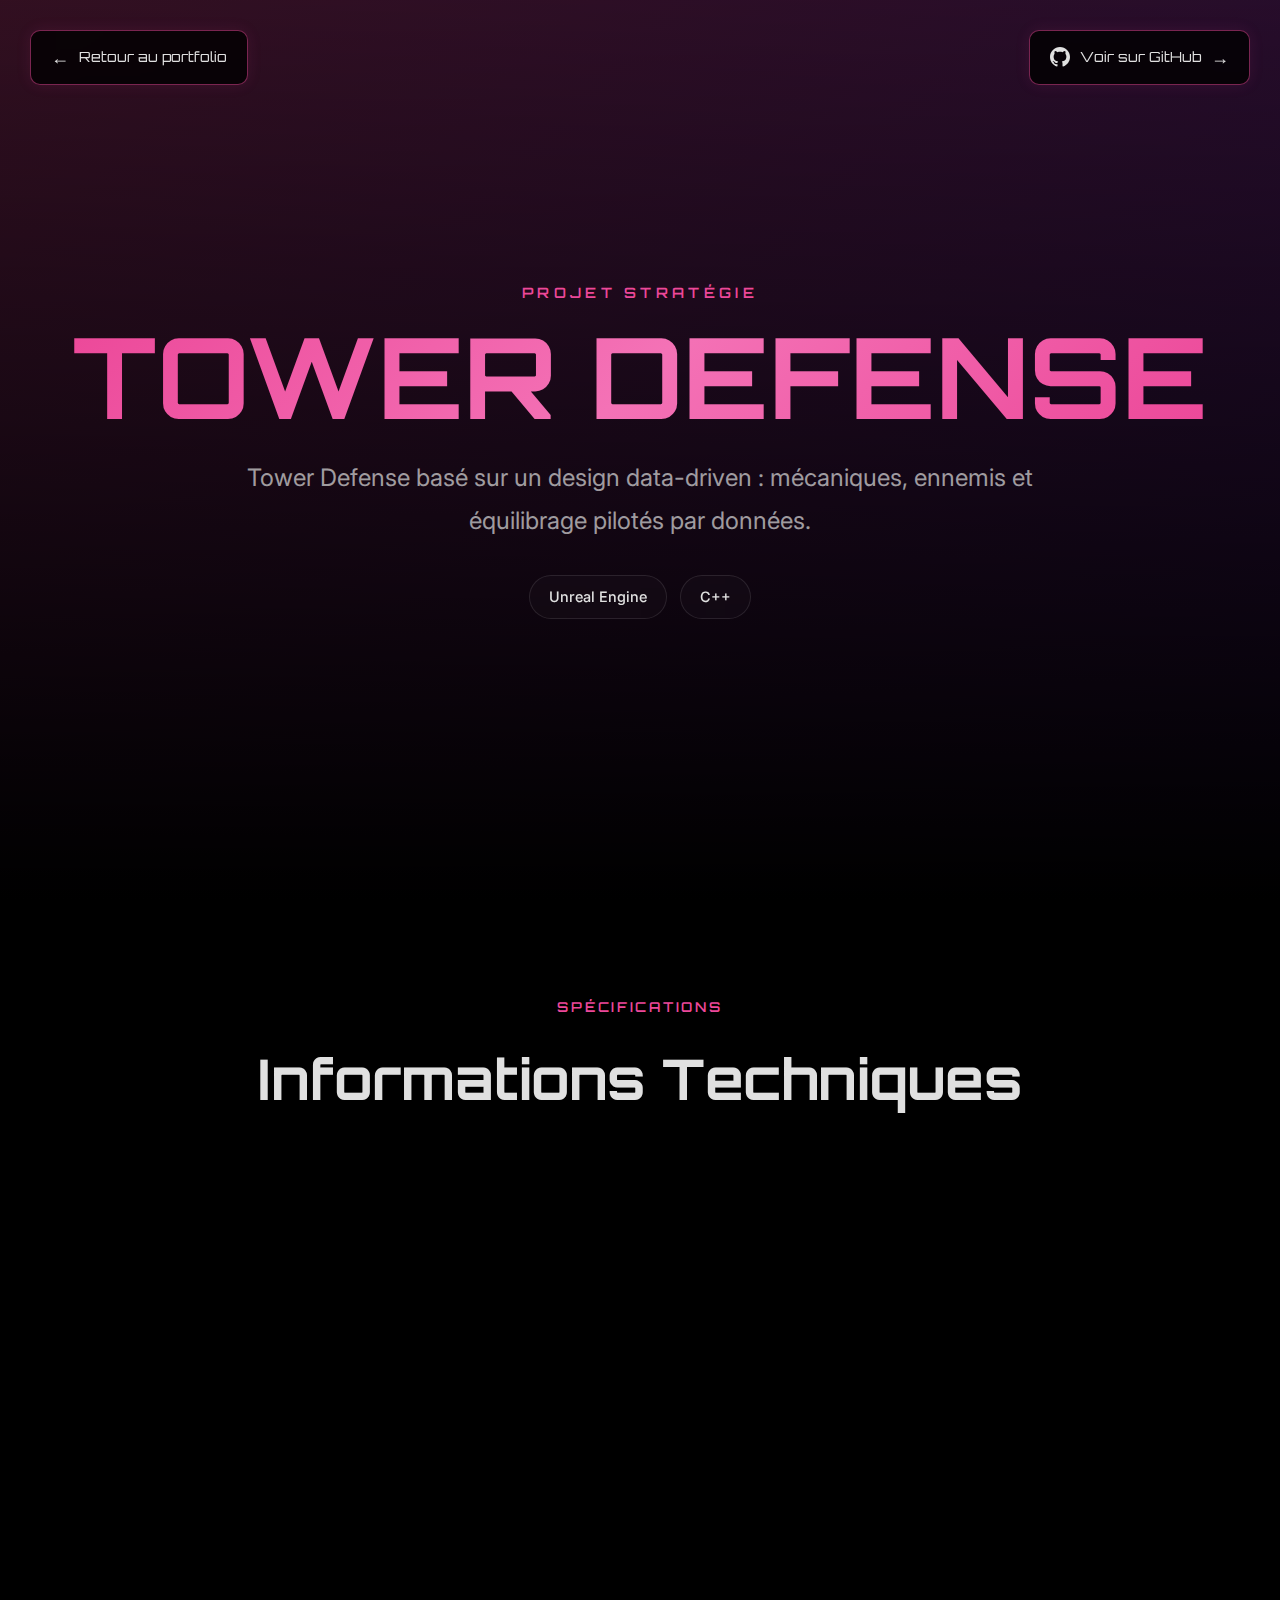
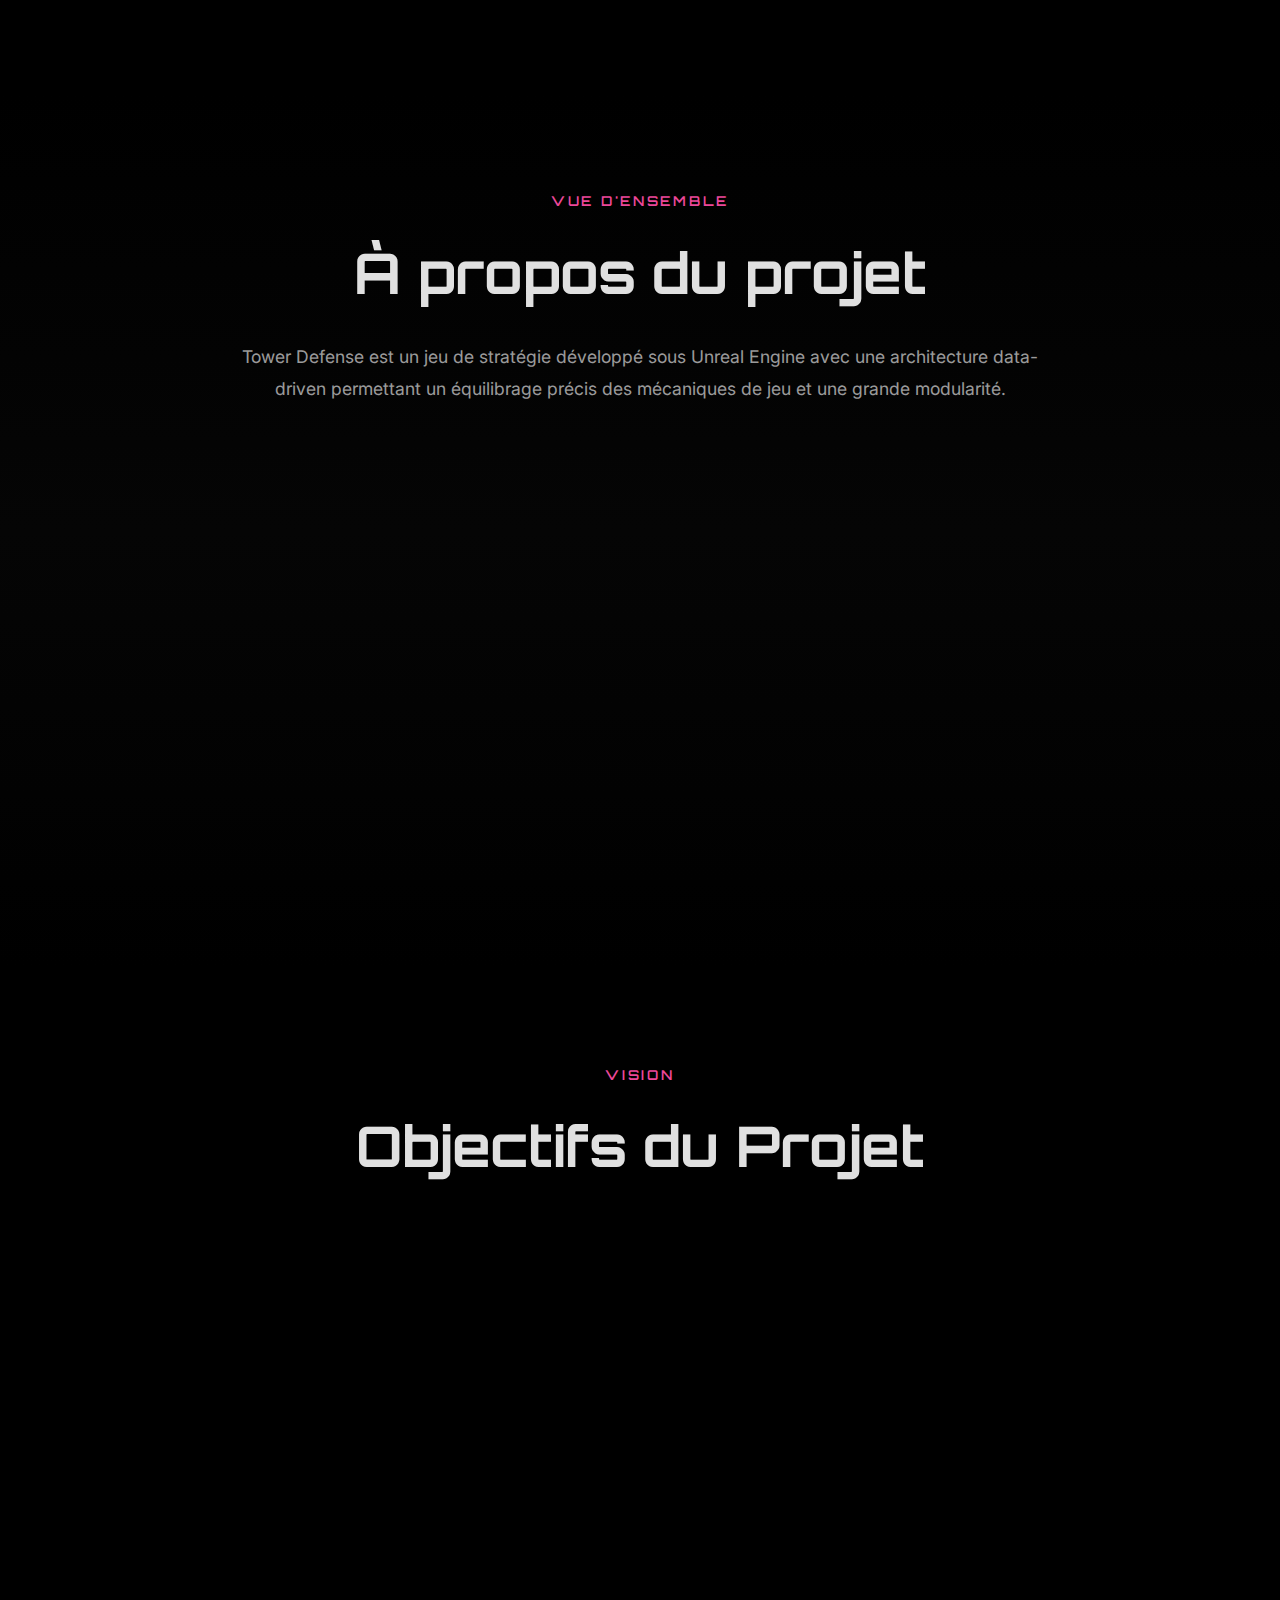
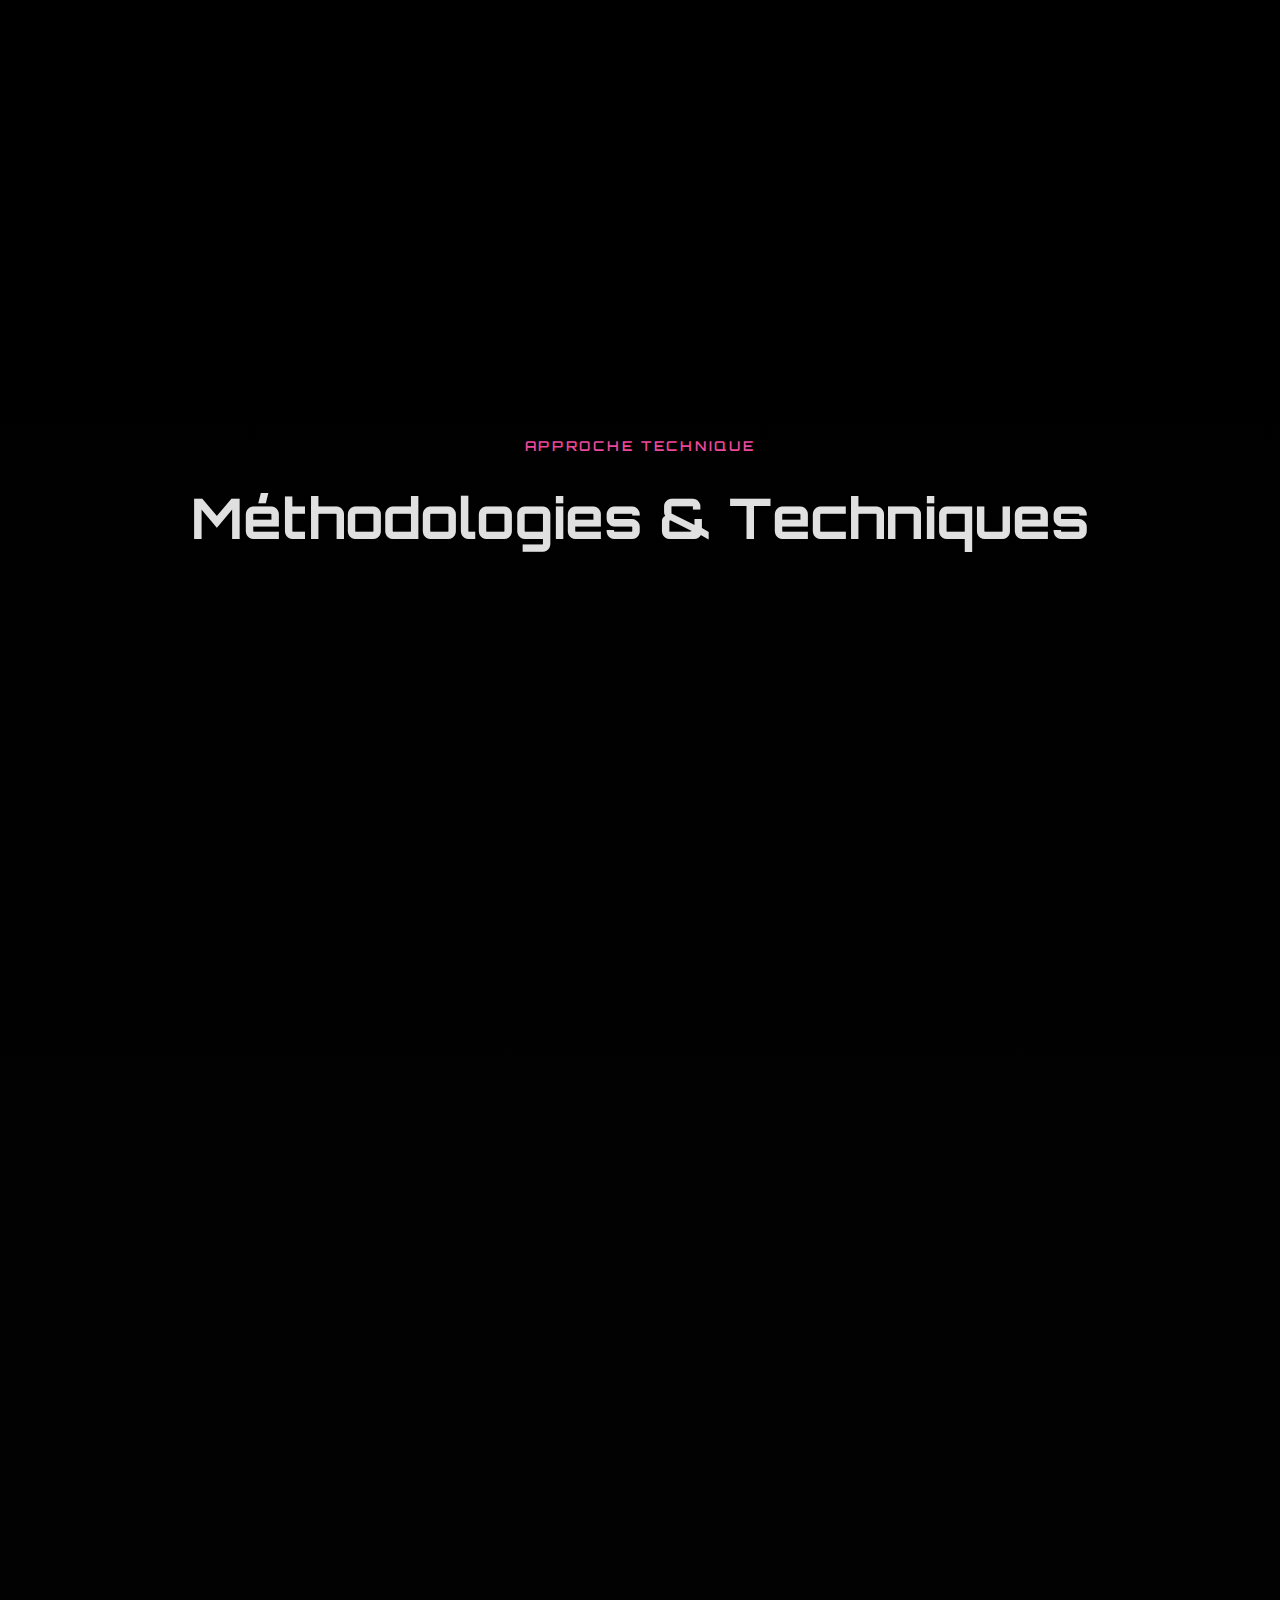
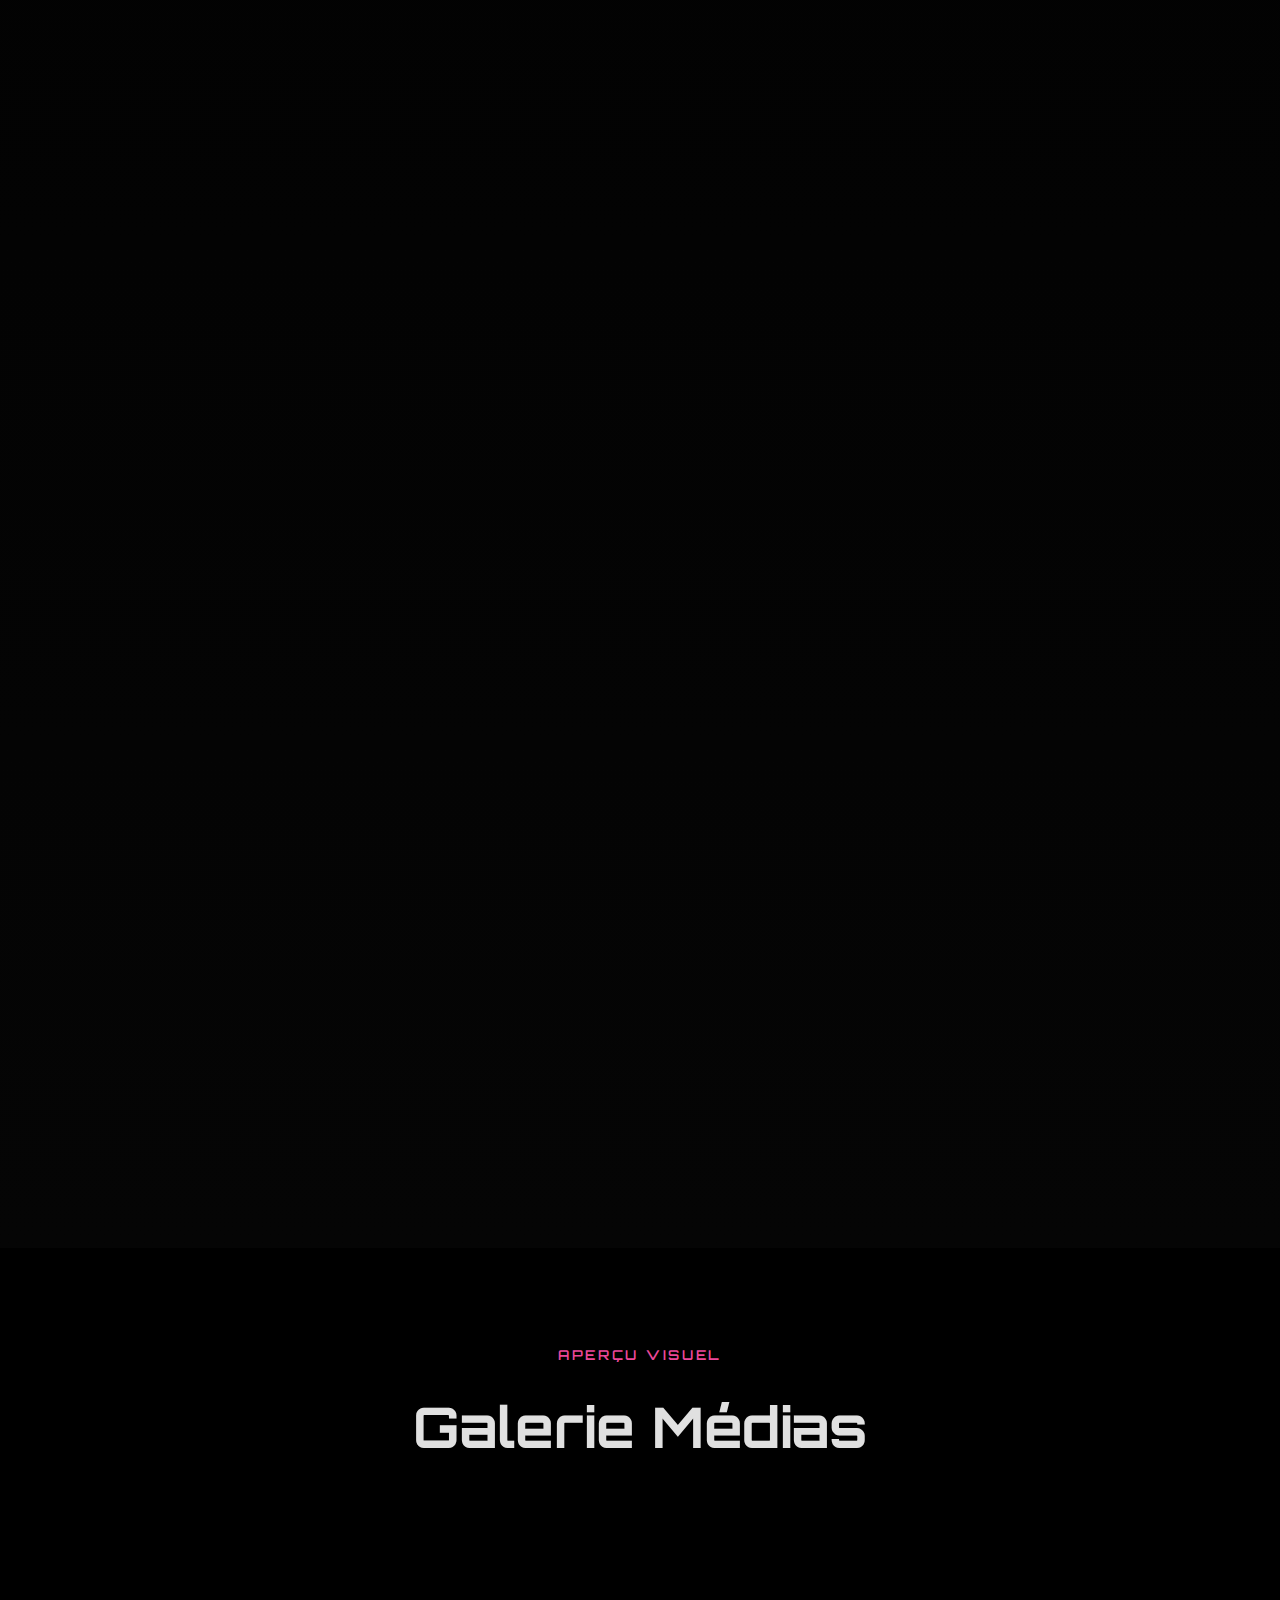
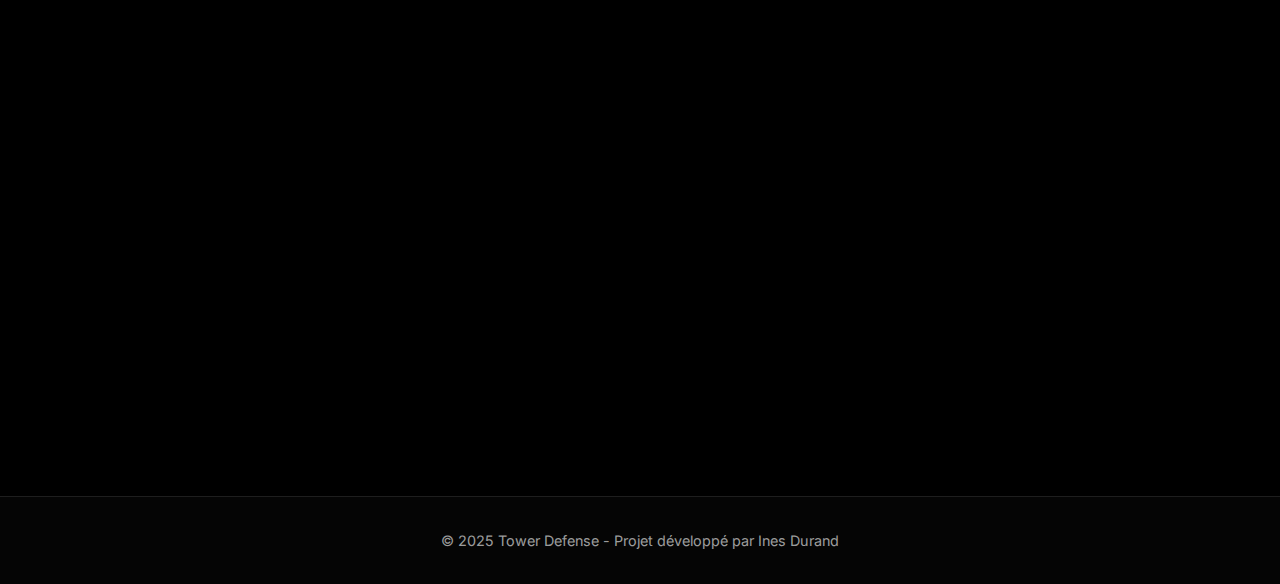
<file: projet6.html>
<!DOCTYPE html>
<html lang="fr">
<head>
    <meta charset="UTF-8">
    <meta name="viewport" content="width=device-width, initial-scale=1.0">
    <title>Tower Defense - Détails du Projet</title>
    <link href="https://fonts.googleapis.com/css2?family=Orbitron:wght@500;700&family=Inter:wght@300;400;600&display=swap" rel="stylesheet">
    <link rel="stylesheet" href="css/stylesProjet.css" />
</head>
<body>
    <!-- Navigation -->
    <a href="index.html" class="back-button">Retour au portfolio</a>
    <a href="https://github.com/Fan-tome14/TowerDefense" target="_blank" class="github-button">
        <svg class="github-icon" viewBox="0 0 24 24" xmlns="http://www.w3.org/2000/svg">
            <path d="M12 0c-6.626 0-12 5.373-12 12 0 5.302 3.438 9.8 8.207 11.387.599.111.793-.261.793-.577v-2.234c-3.338.726-4.033-1.416-4.033-1.416-.546-1.387-1.333-1.756-1.333-1.756-1.089-.745.083-.729.083-.729 1.205.084 1.839 1.237 1.839 1.237 1.07 1.834 2.807 1.304 3.492.997.107-.775.418-1.305.762-1.604-2.665-.305-5.467-1.334-5.467-5.931 0-1.311.469-2.381 1.236-3.221-.124-.303-.535-1.524.117-3.176 0 0 1.008-.322 3.301 1.23.957-.266 1.983-.399 3.003-.404 1.02.005 2.047.138 3.006.404 2.291-1.552 3.297-1.23 3.297-1.23.653 1.653.242 2.874.118 3.176.77.84 1.235 1.911 1.235 3.221 0 4.609-2.807 5.624-5.479 5.921.43.372.823 1.102.823 2.222v3.293c0 .319.192.694.801.576 4.765-1.589 8.199-6.086 8.199-11.386 0-6.627-5.373-12-12-12z"/>
        </svg>
        Voir sur GitHub
    </a>

    <!-- Hero Section -->
    <section class="hero">
        <div class="hero-bg"></div>
        <div class="hero-content">
            <div class="hero-label">Projet Stratégie</div>
            <h1 class="hero-title">TOWER DEFENSE</h1>
            <p class="hero-subtitle">Tower Defense basé sur un design data-driven : mécaniques, ennemis et équilibrage pilotés par données.</p>
            <div class="hero-tags">
                <span class="hero-tag">Unreal Engine</span>
                <span class="hero-tag">C++</span>
            </div>
        </div>
    </section>

        <!-- Informations Techniques -->
    <section class="info-technique">
        <div class="container">
            <div class="section-header">
                <div class="section-label">Spécifications</div>
                <h2 class="section-title">Informations Techniques</h2>
            </div>
            <div class="tech-grid">
                <div class="tech-item fade-in">
                    <div class="tech-label">Type de Projet</div>
                    <div class="tech-value">
                        <span class="tooltip">
                            Jeu Vidéo RPG
                            <span class="tooltip-text">Jeu de rôle (Role-Playing Game) où le joueur incarne un personnage et progresse en développant ses compétences et son équipement.</span>
                        </span>
                    </div>
                </div>
                <div class="tech-item fade-in">
                    <div class="tech-label">Moteur de Jeu</div>
                    <div class="tech-value">
                        <span class="tooltip">
                            Unreal Engine 5.3
                            <span class="tooltip-text">Moteur de jeu développé par Epic Games, offrant des graphismes de pointe avec Lumen (éclairage dynamique) et Nanite (géométrie virtualisée).</span>
                        </span>
                    </div>
                </div>
                <div class="tech-item fade-in">
                    <div class="tech-label">Genre</div>
                    <div class="tech-value">
                        <span class="tooltip">
                            Action-RPG / Monde Ouvert
                            <span class="tooltip-text">Combinaison d'action en temps réel et d'éléments RPG dans un environnement vaste et explorable sans limites artificielles.</span>
                        </span>
                    </div>
                </div>
                <div class="tech-item fade-in">
                    <div class="tech-label">Plateformes</div>
                    <div class="tech-value">
                        <span class="tooltip">
                            PC, PS5, Xbox Series X/S
                            <span class="tooltip-text">Compatible avec les plateformes de nouvelle génération offrant du ray tracing matériel et des SSD ultra-rapides.</span>
                        </span>
                    </div>
                </div>
            </div>

            <div class="tech-grid" style="margin-top: 2rem;">
                <div class="tech-item fade-in">
                    <div class="tech-label">Langages de Programmation</div>
                    <div class="tech-tags">
                        <span class="tech-tag tooltip">
                            C++
                            <span class="tooltip-text">Langage principal pour le code bas-niveau et les systèmes critiques de performance.</span>
                        </span>
                        <span class="tech-tag tooltip">
                            Blueprint
                            <span class="tooltip-text">Système de scripting visuel d'Unreal Engine pour le prototypage rapide et la logique de jeu.</span>
                        </span>
                        <span class="tech-tag tooltip">
                            Python
                            <span class="tooltip-text">Utilisé pour les outils d'édition, l'automatisation et les pipelines de build.</span>
                        </span>
                        <span class="tech-tag tooltip">
                            HLSL
                            <span class="tooltip-text">High-Level Shading Language - langage pour créer des shaders personnalisés et des effets visuels.</span>
                        </span>
                    </div>
                </div>
                <div class="tech-item fade-in">
                    <div class="tech-label">Outils de Développement</div>
                    <div class="tech-tags">
                        <span class="tech-tag tooltip">
                            Blender
                            <span class="tooltip-text">Logiciel open-source de modélisation 3D pour créer les personnages et environnements.</span>
                        </span>
                        <span class="tech-tag tooltip">
                            Substance Painter
                            <span class="tooltip-text">Outil de texturing 3D pour créer des matériaux et textures photoréalistes.</span>
                        </span>
                        <span class="tech-tag tooltip">
                            Houdini
                            <span class="tooltip-text">Logiciel de génération procédurale pour créer des effets complexes et environnements dynamiques.</span>
                        </span>
                        <span class="tech-tag tooltip">
                            Git
                            <span class="tooltip-text">Système de contrôle de version pour gérer le code source et collaborer en équipe.</span>
                        </span>
                    </div>
                </div>
                <div class="tech-item fade-in">
                    <div class="tech-label">Systèmes de Jeu</div>
                    <div class="tech-tags">
                        <span class="tech-tag tooltip">
                            Combat Dynamique
                            <span class="tooltip-text">Système de combat en temps réel avec combos, parade et esquive, inspiré des jeux d'action modernes.</span>
                        </span>
                        <span class="tech-tag tooltip">
                            Crafting
                            <span class="tooltip-text">Système de fabrication permettant de créer armes, armures et consommables à partir de ressources.</span>
                        </span>
                        <span class="tech-tag tooltip">
                            IA Avancée
                            <span class="tooltip-text">Intelligence artificielle basée sur Behavior Trees et Machine Learning pour des ennemis imprévisibles.</span>
                        </span>
                        <span class="tech-tag tooltip">
                            Physique Réaliste
                            <span class="tooltip-text">Moteur physique avec destruction d'environnement, ragdoll et simulation de fluides.</span>
                        </span>
                    </div>
                </div>
            </div>
        </div>
    </section>


    <!-- Vue d'ensemble -->
    <section class="overview">
        <div class="container">
            <div class="section-header">
                <div class="section-label">Vue d'ensemble</div>
                <h2 class="section-title">À propos du projet</h2>
                <p class="section-description">Tower Defense est un jeu de stratégie développé sous Unreal Engine avec une architecture data-driven permettant un équilibrage précis des mécaniques de jeu et une grande modularité.</p>
            </div>
            <div class="overview-grid">
                <div class="overview-card fade-in">
                    <span class="overview-card-icon">🗼</span>
                    <h3 class="overview-card-title">Stratégie</h3>
                    <div class="overview-card-content">
                        <p>Placement tactique de tours avec synergies et améliorations.</p>
                        <ul class="overview-card-list">
                            <li>Multiple types de tours</li>
                            <li>Système d'upgrade</li>
                            <li>Synergies tactiques</li>
                        </ul>
                    </div>
                </div>
                <div class="overview-card fade-in fade-in-delay-1">
                    <span class="overview-card-icon">📊</span>
                    <h3 class="overview-card-title">Data-Driven</h3>
                    <div class="overview-card-content">
                        <p>Architecture basée sur les données pour un équilibrage facile.</p>
                        <ul class="overview-card-list">
                            <li>Data Tables</li>
                            <li>Configuration JSON</li>
                            <li>Balance dynamique</li>
                        </ul>
                    </div>
                </div>
                <div class="overview-card fade-in fade-in-delay-2">
                    <span class="overview-card-icon">⚔️</span>
                    <h3 class="overview-card-title">Ennemis Variés</h3>
                    <div class="overview-card-content">
                        <p>Vagues d'ennemis avec caractéristiques et résistances uniques.</p>
                        <ul class="overview-card-list">
                            <li>Types variés</li>
                            <li>Résistances élémentaires</li>
                            <li>Boss avec patterns</li>
                        </ul>
                    </div>
                </div>
            </div>
        </div>
    </section>

    <!-- Objectifs -->
    <section class="objectifs">
        <div class="container">
            <div class="section-header">
                <div class="section-label">Vision</div>
                <h2 class="section-title">Objectifs du Projet</h2>
            </div>
            <div class="objectifs-list">
                <div class="objectif-item fade-in">
                    <div class="objectif-number">01</div>
                    <div class="objectif-content">
                        <h3>Architecture Data-Driven</h3>
                        <p>Créer une architecture où toutes les statistiques, propriétés des tours et ennemis sont définies dans des tables de données externes, permettant un équilibrage rapide sans recompiler le code et facilitant le travail itératif sur le game design.</p>
                    </div>
                </div>
                <div class="objectif-item fade-in fade-in-delay-1">
                    <div class="objectif-number">02</div>
                    <div class="objectif-content">
                        <h3>Gameplay Stratégique Profond</h3>
                        <p>Développer un système de tour defense avec une profondeur stratégique réelle, incluant des synergies entre tours, des choix tactiques significatifs et un système d'économie qui récompense la planification à long terme.</p>
                    </div>
                </div>
                <div class="objectif-item fade-in fade-in-delay-2">
                    <div class="objectif-number">03</div>
                    <div class="objectif-content">
                        <h3>Système de Vagues Dynamique</h3>
                        <p>Implémenter un générateur de vagues intelligent qui ajuste la difficulté progressivement, introduit de nouveaux types d'ennemis au bon moment et crée des défis variés pour maintenir l'intérêt du joueur.</p>
                    </div>
                </div>
            </div>
        </div>
    </section>

    <!-- Méthodologies -->
    <section class="methodologies">
        <div class="container">
            <div class="section-header">
                <div class="section-label">Approche Technique</div>
                <h2 class="section-title">Méthodologies & Techniques</h2>
            </div>
            <div class="method-grid">
                <div class="method-item fade-in">
                    <div class="method-content">
                        <h3 class="method-title">Architecture du Projet</h3>
                        <p class="method-description">Le projet utilise une architecture modulaire permettant une maintenance facile et des évolutions rapides. Chaque composant est indépendant et communique via des interfaces bien définies.</p>
                        <p class="method-description">Cette approche garantit la réutilisabilité du code et facilite le travail en équipe. Les systèmes sont testables individuellement avant l'intégration.</p>
                        <div class="method-details">
                            <div class="method-detail-item">
                                <strong>Structure :</strong>
                                <span>Modules indépendants et réutilisables</span>
                            </div>
                            <div class="method-detail-item">
                                <strong>Communication :</strong>
                                <span>Interfaces et événements</span>
                            </div>
                            <div class="method-detail-item">
                                <strong>Tests :</strong>
                                <span>Tests unitaires et d'intégration</span>
                            </div>
                        </div>
                    </div>
                    <div class="method-media">
                        <div class="media-placeholder">🏗️</div>
                    </div>
                </div>

                <div class="method-item fade-in fade-in-delay-1">
                    <div class="method-content">
                        <h3 class="method-title">Optimisation Performance</h3>
                        <p class="method-description">Des techniques d'optimisation sont appliquées pour garantir une expérience fluide. Le profiling régulier permet d'identifier et de résoudre les goulots d'étranglement.</p>
                        <p class="method-description">L'object pooling, le culling et le LOD sont utilisés pour maintenir un framerate stable. Les ressources sont chargées de manière asynchrone pour éviter les freezes.</p>
                        <div class="method-details">
                            <div class="method-detail-item">
                                <strong>Techniques :</strong>
                                <span>Pooling, Culling, LOD, Async loading</span>
                            </div>
                            <div class="method-detail-item">
                                <strong>Profiling :</strong>
                                <span>Analyse continue des performances</span>
                            </div>
                            <div class="method-detail-item">
                                <strong>Target :</strong>
                                <span>60 FPS stable sur plateformes cibles</span>
                            </div>
                        </div>
                    </div>
                    <div class="method-media">
                        <div class="media-placeholder">⚡</div>
                    </div>
                </div>

                <div class="method-item fade-in fade-in-delay-2">
                    <div class="method-content">
                        <h3 class="method-title">Itération et Tests</h3>
                        <p class="method-description">Le développement suit un cycle itératif avec des tests fréquents auprès de joueurs. Les retours sont intégrés rapidement pour améliorer l'expérience de jeu.</p>
                        <p class="method-description">Chaque fonctionnalité est prototypée rapidement, testée, puis raffinée. Cette approche permet de valider les idées de gameplay avant d'investir dans le polish.</p>
                        <div class="method-details">
                            <div class="method-detail-item">
                                <strong>Cycle :</strong>
                                <span>Prototype, Test, Feedback, Itération</span>
                            </div>
                            <div class="method-detail-item">
                                <strong>Tests :</strong>
                                <span>Playtests réguliers avec joueurs</span>
                            </div>
                            <div class="method-detail-item">
                                <strong>Analytics :</strong>
                                <span>Données de jeu pour guider le design</span>
                            </div>
                        </div>
                    </div>
                    <div class="method-media">
                        <div class="media-placeholder">🔄</div>
                    </div>
                </div>
            </div>
        </div>
    </section>

    <!-- Galerie Médias -->
    <section class="galerie">
        <div class="container">
            <div class="section-header">
                <div class="section-label">Aperçu Visuel</div>
                <h2 class="section-title">Galerie Médias</h2>
            </div>
            <div class="media-grid">
                <div class="media-item fade-in">
                    <div class="media-placeholder">🖼️</div>
                    <div class="media-overlay">
                        <div class="media-title">Vue Gameplay</div>
                        <div class="media-description">Aperçu du jeu en action</div>
                    </div>
                </div>
                <div class="media-item fade-in fade-in-delay-1">
                    <div class="media-placeholder">🎬</div>
                    <div class="media-overlay">
                        <div class="media-title">Mécaniques de Jeu</div>
                        <div class="media-description">Démonstration des features</div>
                    </div>
                </div>
                <div class="media-item fade-in fade-in-delay-2">
                    <div class="media-placeholder">🎨</div>
                    <div class="media-overlay">
                        <div class="media-title">Design Visuel</div>
                        <div class="media-description">Éléments graphiques</div>
                    </div>
                </div>
                <div class="media-item fade-in">
                    <div class="media-placeholder">🌟</div>
                    <div class="media-overlay">
                        <div class="media-title">Environnement</div>
                        <div class="media-description">Décors et ambiance</div>
                    </div>
                </div>
                <div class="media-item fade-in fade-in-delay-1">
                    <div class="media-placeholder">📹</div>
                    <div class="media-overlay">
                        <div class="media-title">Vidéo Démo</div>
                        <div class="media-description">Présentation complète</div>
                    </div>
                </div>
                <div class="media-item fade-in fade-in-delay-2">
                    <div class="media-placeholder">⚙️</div>
                    <div class="media-overlay">
                        <div class="media-title">Interface</div>
                        <div class="media-description">HUD et menus</div>
                    </div>
                </div>
            </div>
        </div>
    </section>

    <!-- Footer -->
    <footer>
        <div class="container">
            <p>&copy; 2025 Tower Defense - Projet développé par Ines Durand</p>
        </div>
    </footer>

<script>
        // Animation au scroll
        const observerOptions = {
            threshold: 0.1,
            rootMargin: '0px 0px -50px 0px'
        };

        const observer = new IntersectionObserver((entries) => {
            entries.forEach(entry => {
                if (entry.isIntersecting) {
                    entry.target.style.opacity = '1';
                    entry.target.style.transform = 'translateY(0)';
                }
            });
        }, observerOptions);

        document.querySelectorAll('.fade-in').forEach(el => {
            el.style.opacity = '0';
            el.style.transform = 'translateY(30px)';
            el.style.transition = 'opacity 0.8s ease-out, transform 0.8s ease-out';
            observer.observe(el);
        });

        // Parallax sur le hero
        window.addEventListener('scroll', () => {
            const scrolled = window.pageYOffset;
            const heroContent = document.querySelector('.hero-content');
            
            if (heroContent && scrolled < window.innerHeight) {
                heroContent.style.transform = `translateY(${scrolled * 0.5}px)`;
                heroContent.style.opacity = 1 - (scrolled / 700);
            }
        });
    </script>
</body>
</html>
</file>
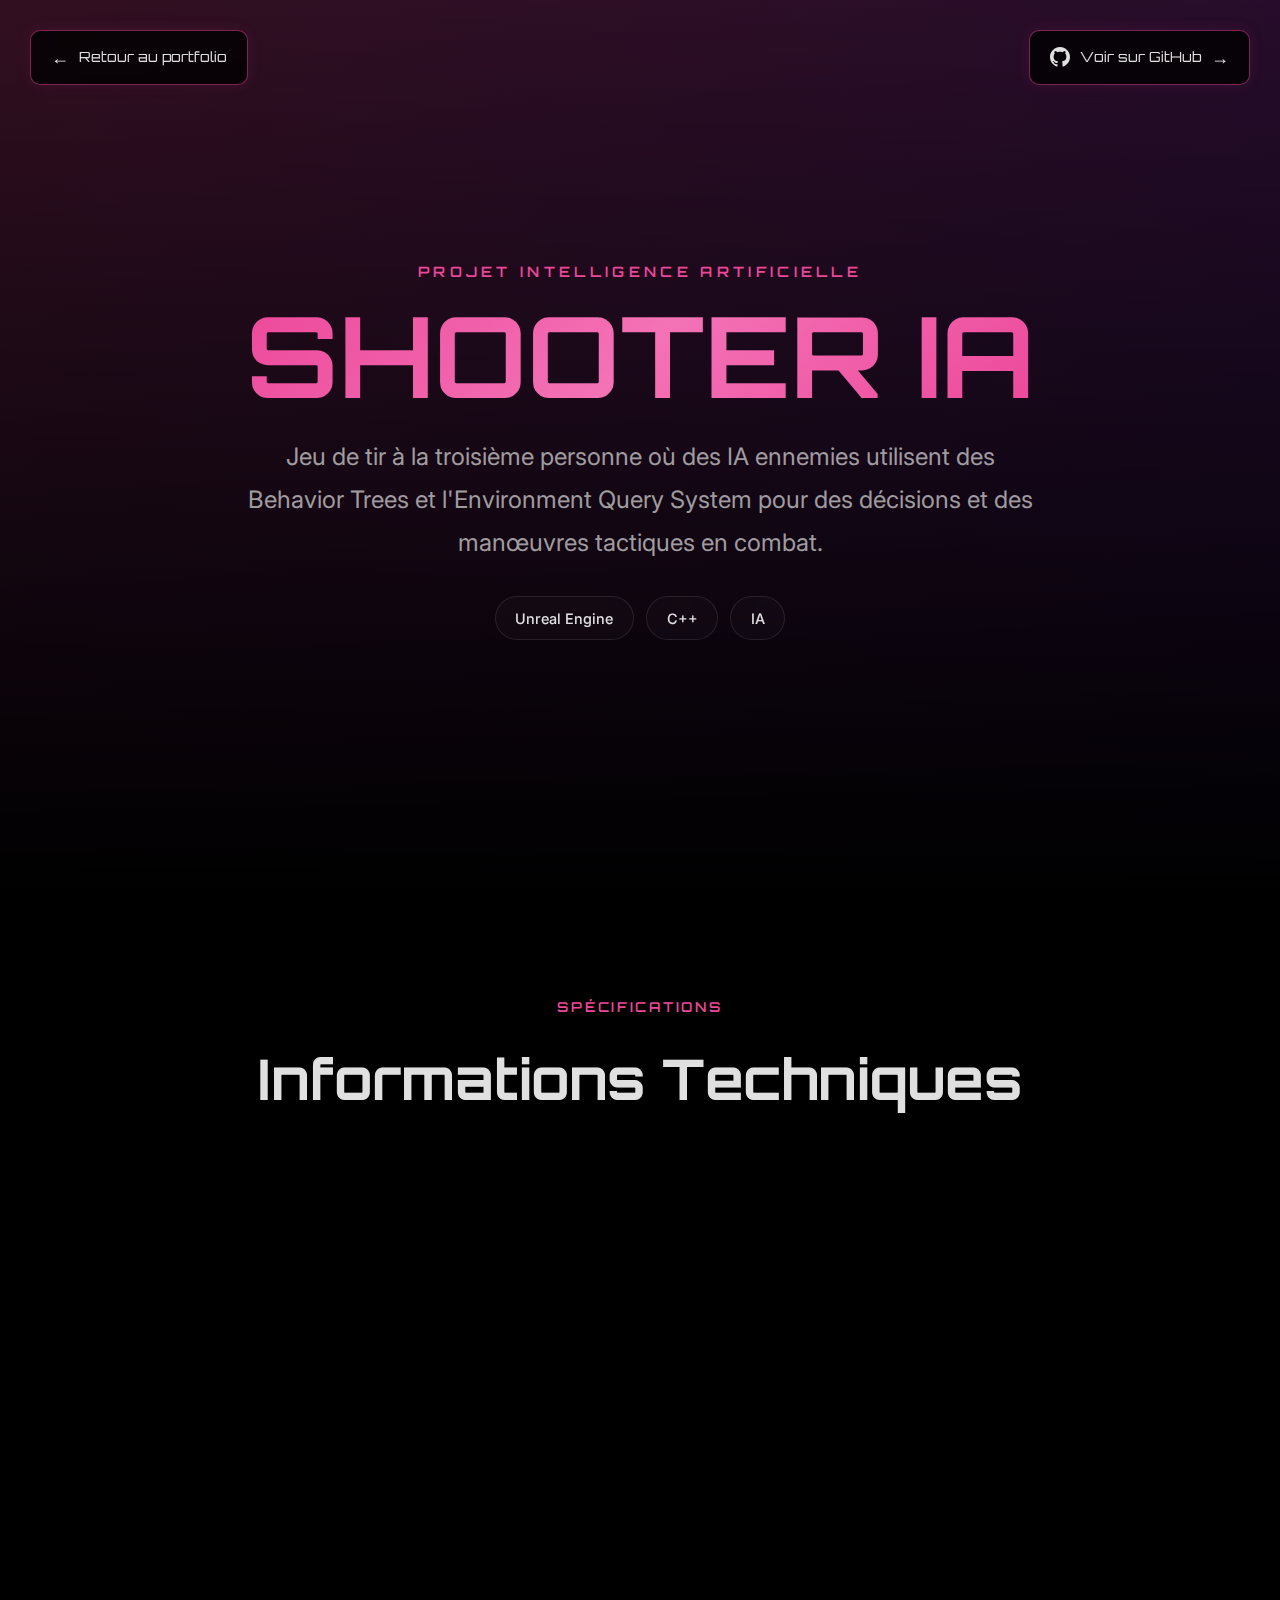
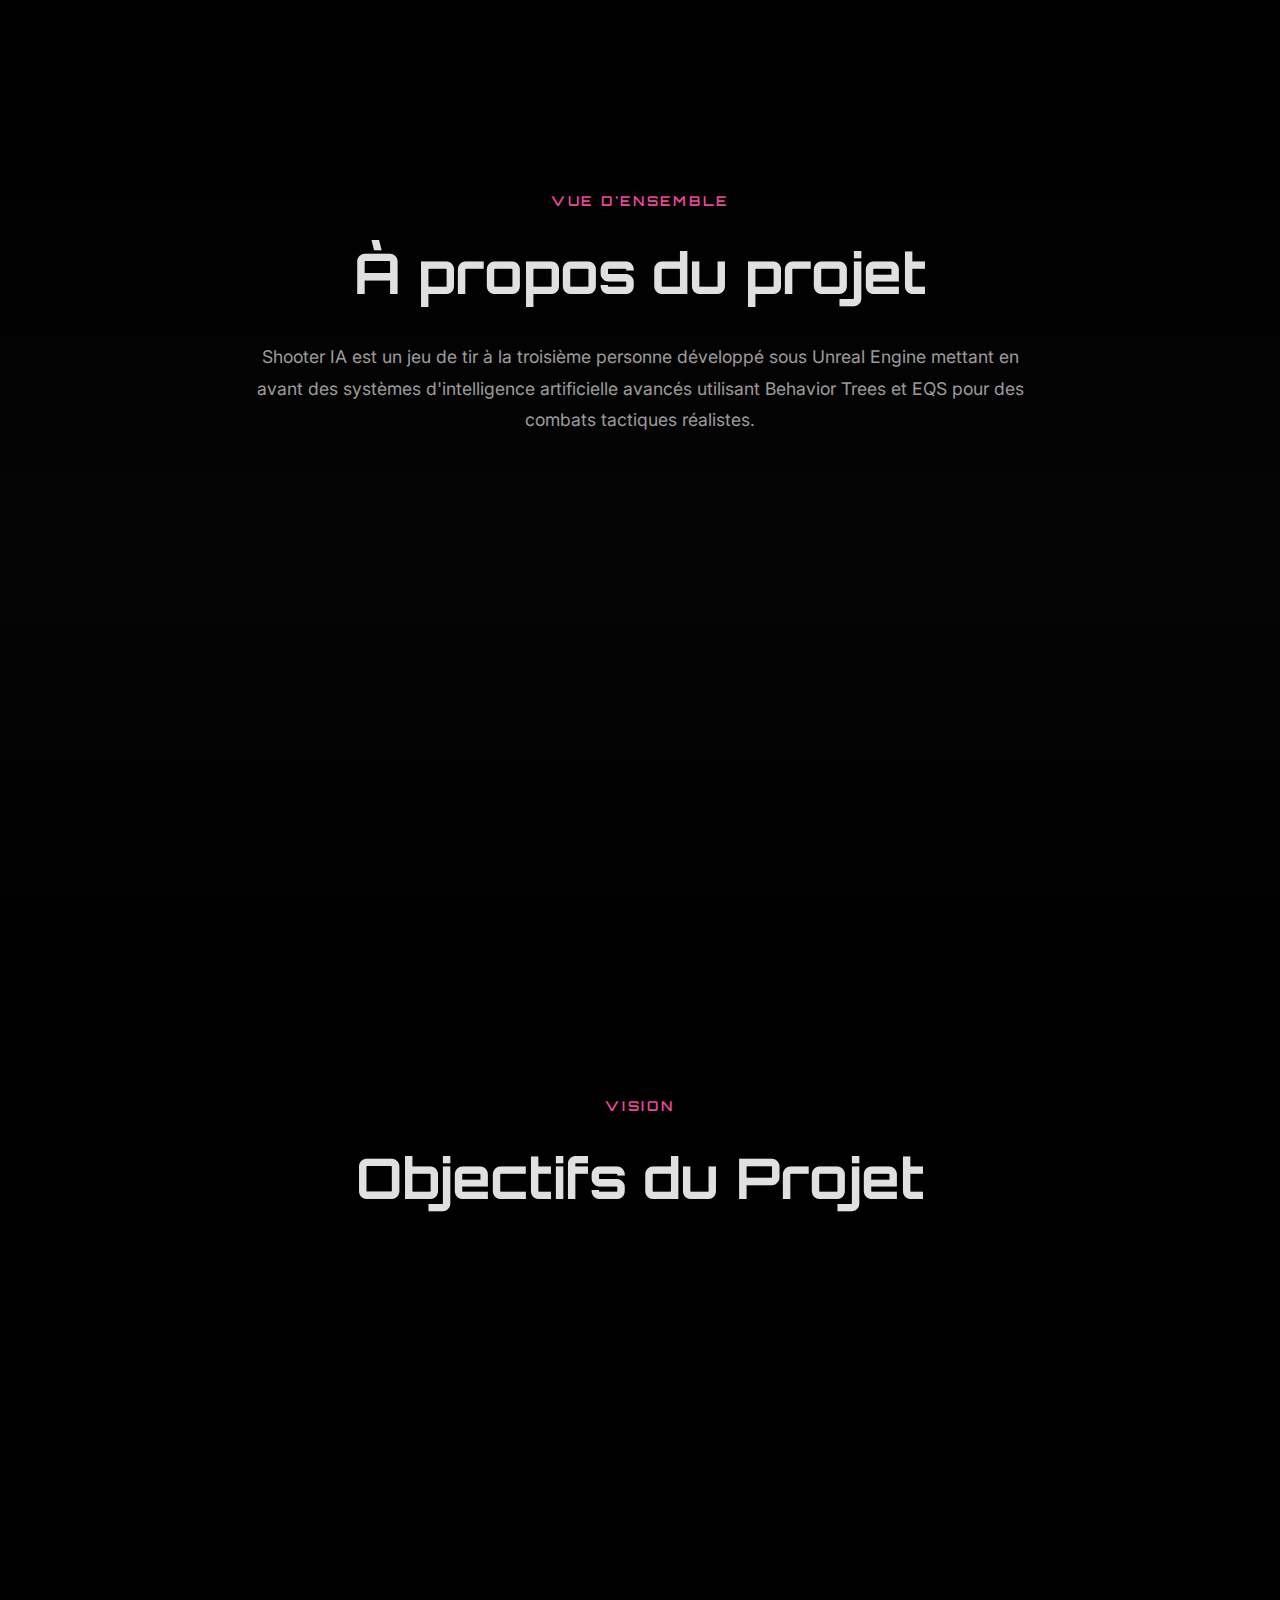
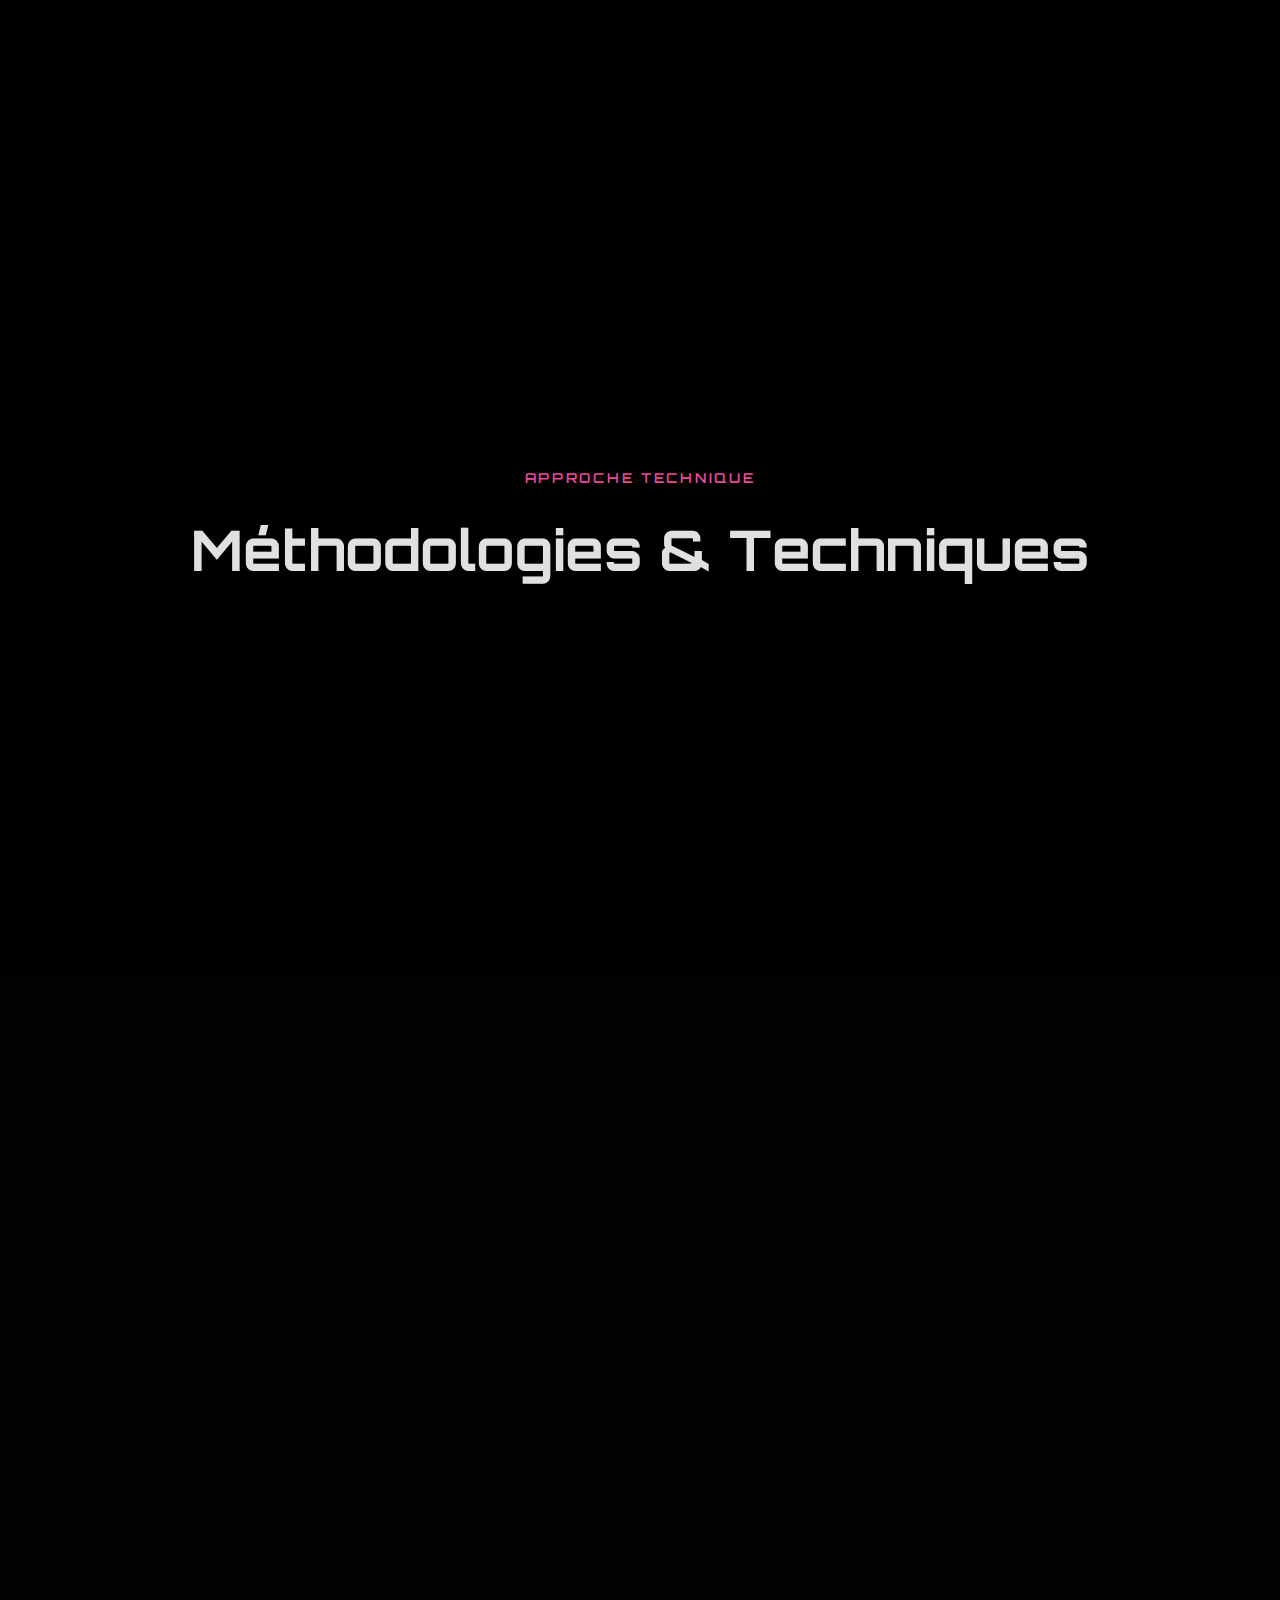
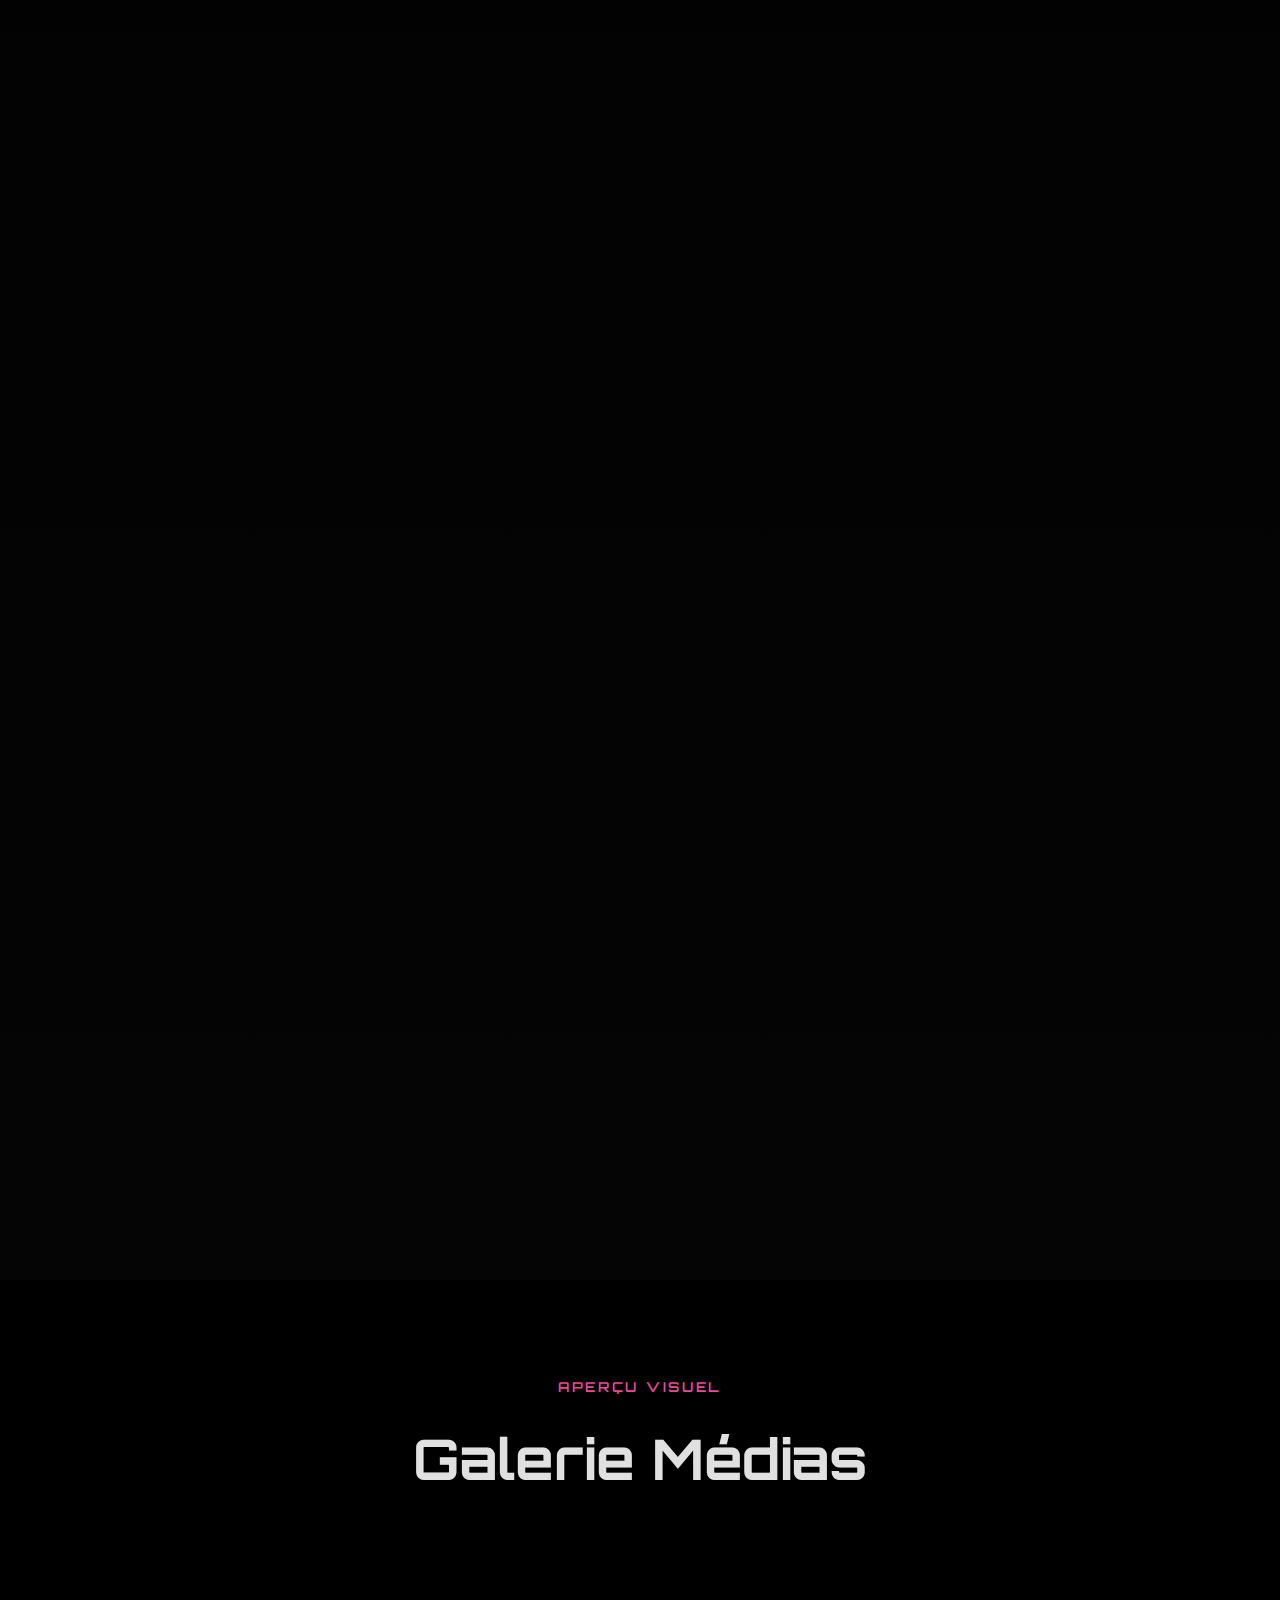
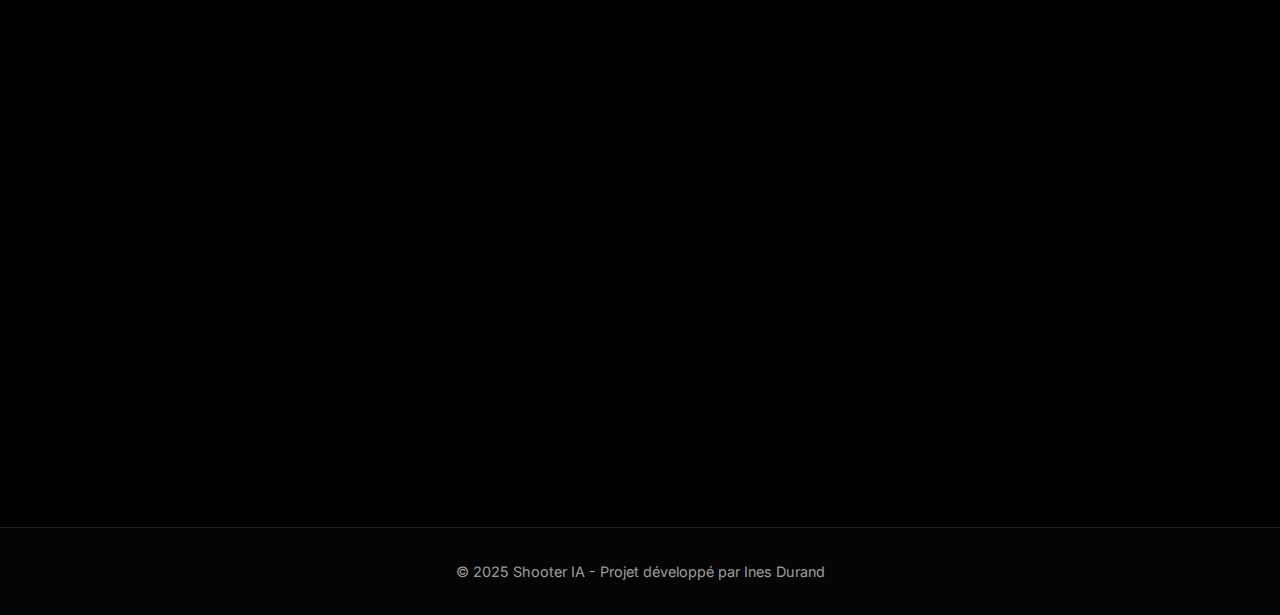
<file: projet7.html>
<!DOCTYPE html>
<html lang="fr">
<head>
    <meta charset="UTF-8">
    <meta name="viewport" content="width=device-width, initial-scale=1.0">
    <title>Shooter IA - Détails du Projet</title>
    <link href="https://fonts.googleapis.com/css2?family=Orbitron:wght@500;700&family=Inter:wght@300;400;600&display=swap" rel="stylesheet">
    <link rel="stylesheet" href="css/stylesProjet.css" />
</head>
<body>
    <!-- Navigation -->
    <a href="index.html" class="back-button">Retour au portfolio</a>
    <a href="https://github.com/DevShaD0ow/ShooterAI" target="_blank" class="github-button">
        <svg class="github-icon" viewBox="0 0 24 24" xmlns="http://www.w3.org/2000/svg">
            <path d="M12 0c-6.626 0-12 5.373-12 12 0 5.302 3.438 9.8 8.207 11.387.599.111.793-.261.793-.577v-2.234c-3.338.726-4.033-1.416-4.033-1.416-.546-1.387-1.333-1.756-1.333-1.756-1.089-.745.083-.729.083-.729 1.205.084 1.839 1.237 1.839 1.237 1.07 1.834 2.807 1.304 3.492.997.107-.775.418-1.305.762-1.604-2.665-.305-5.467-1.334-5.467-5.931 0-1.311.469-2.381 1.236-3.221-.124-.303-.535-1.524.117-3.176 0 0 1.008-.322 3.301 1.23.957-.266 1.983-.399 3.003-.404 1.02.005 2.047.138 3.006.404 2.291-1.552 3.297-1.23 3.297-1.23.653 1.653.242 2.874.118 3.176.77.84 1.235 1.911 1.235 3.221 0 4.609-2.807 5.624-5.479 5.921.43.372.823 1.102.823 2.222v3.293c0 .319.192.694.801.576 4.765-1.589 8.199-6.086 8.199-11.386 0-6.627-5.373-12-12-12z"/>
        </svg>
        Voir sur GitHub
    </a>

    <!-- Hero Section -->
    <section class="hero">
        <div class="hero-bg"></div>
        <div class="hero-content">
            <div class="hero-label">Projet Intelligence Artificielle</div>
            <h1 class="hero-title">SHOOTER IA</h1>
            <p class="hero-subtitle">Jeu de tir à la troisième personne où des IA ennemies utilisent des Behavior Trees et l'Environment Query System pour des décisions et des manœuvres tactiques en combat.</p>
            <div class="hero-tags">
                <span class="hero-tag">Unreal Engine</span>
                <span class="hero-tag">C++</span>
                <span class="hero-tag">IA</span>
            </div>
        </div>
    </section>

        <!-- Informations Techniques -->
    <section class="info-technique">
        <div class="container">
            <div class="section-header">
                <div class="section-label">Spécifications</div>
                <h2 class="section-title">Informations Techniques</h2>
            </div>
            <div class="tech-grid">
                <div class="tech-item fade-in">
                    <div class="tech-label">Type de Projet</div>
                    <div class="tech-value">
                        <span class="tooltip">
                            Jeu Vidéo RPG
                            <span class="tooltip-text">Jeu de rôle (Role-Playing Game) où le joueur incarne un personnage et progresse en développant ses compétences et son équipement.</span>
                        </span>
                    </div>
                </div>
                <div class="tech-item fade-in">
                    <div class="tech-label">Moteur de Jeu</div>
                    <div class="tech-value">
                        <span class="tooltip">
                            Unreal Engine 5.3
                            <span class="tooltip-text">Moteur de jeu développé par Epic Games, offrant des graphismes de pointe avec Lumen (éclairage dynamique) et Nanite (géométrie virtualisée).</span>
                        </span>
                    </div>
                </div>
                <div class="tech-item fade-in">
                    <div class="tech-label">Genre</div>
                    <div class="tech-value">
                        <span class="tooltip">
                            Action-RPG / Monde Ouvert
                            <span class="tooltip-text">Combinaison d'action en temps réel et d'éléments RPG dans un environnement vaste et explorable sans limites artificielles.</span>
                        </span>
                    </div>
                </div>
                <div class="tech-item fade-in">
                    <div class="tech-label">Plateformes</div>
                    <div class="tech-value">
                        <span class="tooltip">
                            PC, PS5, Xbox Series X/S
                            <span class="tooltip-text">Compatible avec les plateformes de nouvelle génération offrant du ray tracing matériel et des SSD ultra-rapides.</span>
                        </span>
                    </div>
                </div>
            </div>

            <div class="tech-grid" style="margin-top: 2rem;">
                <div class="tech-item fade-in">
                    <div class="tech-label">Langages de Programmation</div>
                    <div class="tech-tags">
                        <span class="tech-tag tooltip">
                            C++
                            <span class="tooltip-text">Langage principal pour le code bas-niveau et les systèmes critiques de performance.</span>
                        </span>
                        <span class="tech-tag tooltip">
                            Blueprint
                            <span class="tooltip-text">Système de scripting visuel d'Unreal Engine pour le prototypage rapide et la logique de jeu.</span>
                        </span>
                        <span class="tech-tag tooltip">
                            Python
                            <span class="tooltip-text">Utilisé pour les outils d'édition, l'automatisation et les pipelines de build.</span>
                        </span>
                        <span class="tech-tag tooltip">
                            HLSL
                            <span class="tooltip-text">High-Level Shading Language - langage pour créer des shaders personnalisés et des effets visuels.</span>
                        </span>
                    </div>
                </div>
                <div class="tech-item fade-in">
                    <div class="tech-label">Outils de Développement</div>
                    <div class="tech-tags">
                        <span class="tech-tag tooltip">
                            Blender
                            <span class="tooltip-text">Logiciel open-source de modélisation 3D pour créer les personnages et environnements.</span>
                        </span>
                        <span class="tech-tag tooltip">
                            Substance Painter
                            <span class="tooltip-text">Outil de texturing 3D pour créer des matériaux et textures photoréalistes.</span>
                        </span>
                        <span class="tech-tag tooltip">
                            Houdini
                            <span class="tooltip-text">Logiciel de génération procédurale pour créer des effets complexes et environnements dynamiques.</span>
                        </span>
                        <span class="tech-tag tooltip">
                            Git
                            <span class="tooltip-text">Système de contrôle de version pour gérer le code source et collaborer en équipe.</span>
                        </span>
                    </div>
                </div>
                <div class="tech-item fade-in">
                    <div class="tech-label">Systèmes de Jeu</div>
                    <div class="tech-tags">
                        <span class="tech-tag tooltip">
                            Combat Dynamique
                            <span class="tooltip-text">Système de combat en temps réel avec combos, parade et esquive, inspiré des jeux d'action modernes.</span>
                        </span>
                        <span class="tech-tag tooltip">
                            Crafting
                            <span class="tooltip-text">Système de fabrication permettant de créer armes, armures et consommables à partir de ressources.</span>
                        </span>
                        <span class="tech-tag tooltip">
                            IA Avancée
                            <span class="tooltip-text">Intelligence artificielle basée sur Behavior Trees et Machine Learning pour des ennemis imprévisibles.</span>
                        </span>
                        <span class="tech-tag tooltip">
                            Physique Réaliste
                            <span class="tooltip-text">Moteur physique avec destruction d'environnement, ragdoll et simulation de fluides.</span>
                        </span>
                    </div>
                </div>
            </div>
        </div>
    </section>


    <!-- Vue d'ensemble -->
    <section class="overview">
        <div class="container">
            <div class="section-header">
                <div class="section-label">Vue d'ensemble</div>
                <h2 class="section-title">À propos du projet</h2>
                <p class="section-description">Shooter IA est un jeu de tir à la troisième personne développé sous Unreal Engine mettant en avant des systèmes d'intelligence artificielle avancés utilisant Behavior Trees et EQS pour des combats tactiques réalistes.</p>
            </div>
            <div class="overview-grid">
                <div class="overview-card fade-in">
                    <span class="overview-card-icon"><img src="assets/icon/shooter.png" alt="Gameplay"></span>
                    <h3 class="overview-card-title">IA Tactique</h3>
                    <div class="overview-card-content">
                        <p>Ennemis intelligents avec prise de décision avancée en combat.</p>
                        <ul class="overview-card-list">
                            <li>Behavior Trees</li>
                            <li>EQS pour positionnement</li>
                            <li>Cover System</li>
                        </ul>
                    </div>
                </div>
                <div class="overview-card fade-in fade-in-delay-1">
                    <span class="overview-card-icon"><img src="assets/icon/lightning.png" alt="Gameplay"></span>
                    <h3 class="overview-card-title">Technologies</h3>
                    <div class="overview-card-content">
                        <p>Développé avec Unreal Engine et C++ avec focus sur l'IA de combat.</p>
                        <ul class="overview-card-list">
                            <li>Unreal Engine 5</li>
                            <li>C++ natif</li>
                            <li>EQS avancé</li>
                        </ul>
                    </div>
                </div>
                <div class="overview-card fade-in fade-in-delay-2">
                    <span class="overview-card-icon"><img src="assets/icon/versus.png" alt="Gameplay"></span>
                    <h3 class="overview-card-title">Combat Tactique</h3>
                    <div class="overview-card-content">
                        <p>Système de combat avec couvertures et flanking intelligent.</p>
                        <ul class="overview-card-list">
                            <li>Système de couverture</li>
                            <li>Flanking</li>
                            <li>Suppression fire</li>
                        </ul>
                    </div>
                </div>
            </div>
        </div>
    </section>

    <!-- Objectifs -->
    <section class="objectifs">
        <div class="container">
            <div class="section-header">
                <div class="section-label">Vision</div>
                <h2 class="section-title">Objectifs du Projet</h2>
            </div>
            <div class="objectifs-list">
                <div class="objectif-item fade-in">
                    <div class="objectif-number">01</div>
                    <div class="objectif-content">
                        <h3>IA de Combat Réaliste</h3>
                        <p>Développer des ennemis qui se comportent de manière tactiquement cohérente, utilisant des couvertures intelligemment, coordonnant leurs attaques et adaptant leur stratégie en fonction de la situation de combat et du comportement du joueur.</p>
                    </div>
                </div>
                <div class="objectif-item fade-in fade-in-delay-1">
                    <div class="objectif-number">02</div>
                    <div class="objectif-content">
                        <h3>Environment Query System</h3>
                        <p>Maîtriser l'EQS d'Unreal Engine pour permettre aux IA de trouver les meilleures positions de tir, identifier les couvertures optimales et effectuer des manœuvres de flanking de manière autonome et réaliste.</p>
                    </div>
                </div>
                <div class="objectif-item fade-in fade-in-delay-2">
                    <div class="objectif-number">03</div>
                    <div class="objectif-content">
                        <h3>Comportements Coordonnés</h3>
                        <p>Créer un système où les ennemis communiquent entre eux, se couvrent mutuellement et exécutent des tactiques de groupe comme le suppression fire, l'encerclement et les attaques coordonnées.</p>
                    </div>
                </div>
            </div>
        </div>
    </section>

    <!-- Méthodologies -->
    <section class="methodologies">
        <div class="container">
            <div class="section-header">
                <div class="section-label">Approche Technique</div>
                <h2 class="section-title">Méthodologies & Techniques</h2>
            </div>
            <div class="method-grid">
                <div class="method-item fade-in">
                    <div class="method-content">
                        <h3 class="method-title">Architecture du Projet</h3>
                        <p class="method-description">Le projet utilise une architecture modulaire permettant une maintenance facile et des évolutions rapides. Chaque composant est indépendant et communique via des interfaces bien définies.</p>
                        <p class="method-description">Cette approche garantit la réutilisabilité du code et facilite le travail en équipe. Les systèmes sont testables individuellement avant l'intégration.</p>
                        <div class="method-details">
                            <div class="method-detail-item">
                                <strong>Structure :</strong>
                                <span>Modules indépendants et réutilisables</span>
                            </div>
                            <div class="method-detail-item">
                                <strong>Communication :</strong>
                                <span>Interfaces et événements</span>
                            </div>
                            <div class="method-detail-item">
                                <strong>Tests :</strong>
                                <span>Tests unitaires et d'intégration</span>
                            </div>
                        </div>
                    </div>
                    <div class="method-media">
                        <div class="media-placeholder">🏗️</div>
                    </div>
                </div>

                <div class="method-item fade-in fade-in-delay-1">
                    <div class="method-content">
                        <h3 class="method-title">Optimisation Performance</h3>
                        <p class="method-description">Des techniques d'optimisation sont appliquées pour garantir une expérience fluide. Le profiling régulier permet d'identifier et de résoudre les goulots d'étranglement.</p>
                        <p class="method-description">L'object pooling, le culling et le LOD sont utilisés pour maintenir un framerate stable. Les ressources sont chargées de manière asynchrone pour éviter les freezes.</p>
                        <div class="method-details">
                            <div class="method-detail-item">
                                <strong>Techniques :</strong>
                                <span>Pooling, Culling, LOD, Async loading</span>
                            </div>
                            <div class="method-detail-item">
                                <strong>Profiling :</strong>
                                <span>Analyse continue des performances</span>
                            </div>
                            <div class="method-detail-item">
                                <strong>Target :</strong>
                                <span>60 FPS stable sur plateformes cibles</span>
                            </div>
                        </div>
                    </div>
                    <div class="method-media">
                        <div class="media-placeholder">⚡</div>
                    </div>
                </div>

                <div class="method-item fade-in fade-in-delay-2">
                    <div class="method-content">
                        <h3 class="method-title">Itération et Tests</h3>
                        <p class="method-description">Le développement suit un cycle itératif avec des tests fréquents auprès de joueurs. Les retours sont intégrés rapidement pour améliorer l'expérience de jeu.</p>
                        <p class="method-description">Chaque fonctionnalité est prototypée rapidement, testée, puis raffinée. Cette approche permet de valider les idées de gameplay avant d'investir dans le polish.</p>
                        <div class="method-details">
                            <div class="method-detail-item">
                                <strong>Cycle :</strong>
                                <span>Prototype, Test, Feedback, Itération</span>
                            </div>
                            <div class="method-detail-item">
                                <strong>Tests :</strong>
                                <span>Playtests réguliers avec joueurs</span>
                            </div>
                            <div class="method-detail-item">
                                <strong>Analytics :</strong>
                                <span>Données de jeu pour guider le design</span>
                            </div>
                        </div>
                    </div>
                    <div class="method-media">
                        <div class="media-placeholder">🔄</div>
                    </div>
                </div>
            </div>
        </div>
    </section>

    <!-- Galerie Médias -->
    <section class="galerie">
        <div class="container">
            <div class="section-header">
                <div class="section-label">Aperçu Visuel</div>
                <h2 class="section-title">Galerie Médias</h2>
            </div>
            <div class="media-grid">
                <div class="media-item fade-in">
                    <div class="media-placeholder">🖼️</div>
                    <div class="media-overlay">
                        <div class="media-title">Vue Gameplay</div>
                        <div class="media-description">Aperçu du jeu en action</div>
                    </div>
                </div>
                <div class="media-item fade-in fade-in-delay-1">
                    <div class="media-placeholder">🎬</div>
                    <div class="media-overlay">
                        <div class="media-title">Mécaniques de Jeu</div>
                        <div class="media-description">Démonstration des features</div>
                    </div>
                </div>
                <div class="media-item fade-in fade-in-delay-2">
                    <div class="media-placeholder">🎨</div>
                    <div class="media-overlay">
                        <div class="media-title">Design Visuel</div>
                        <div class="media-description">Éléments graphiques</div>
                    </div>
                </div>
                <div class="media-item fade-in">
                    <div class="media-placeholder">🌟</div>
                    <div class="media-overlay">
                        <div class="media-title">Environnement</div>
                        <div class="media-description">Décors et ambiance</div>
                    </div>
                </div>
                <div class="media-item fade-in fade-in-delay-1">
                    <div class="media-placeholder">📹</div>
                    <div class="media-overlay">
                        <div class="media-title">Vidéo Démo</div>
                        <div class="media-description">Présentation complète</div>
                    </div>
                </div>
                <div class="media-item fade-in fade-in-delay-2">
                    <div class="media-placeholder">⚙️</div>
                    <div class="media-overlay">
                        <div class="media-title">Interface</div>
                        <div class="media-description">HUD et menus</div>
                    </div>
                </div>
            </div>
        </div>
    </section>

    <!-- Footer -->
    <footer>
        <div class="container">
            <p>&copy; 2025 Shooter IA - Projet développé par Ines Durand</p>
        </div>
    </footer>

<script>
        // Animation au scroll
        const observerOptions = {
            threshold: 0.1,
            rootMargin: '0px 0px -50px 0px'
        };

        const observer = new IntersectionObserver((entries) => {
            entries.forEach(entry => {
                if (entry.isIntersecting) {
                    entry.target.style.opacity = '1';
                    entry.target.style.transform = 'translateY(0)';
                }
            });
        }, observerOptions);

        document.querySelectorAll('.fade-in').forEach(el => {
            el.style.opacity = '0';
            el.style.transform = 'translateY(30px)';
            el.style.transition = 'opacity 0.8s ease-out, transform 0.8s ease-out';
            observer.observe(el);
        });

        // Parallax sur le hero
        window.addEventListener('scroll', () => {
            const scrolled = window.pageYOffset;
            const heroContent = document.querySelector('.hero-content');
            
            if (heroContent && scrolled < window.innerHeight) {
                heroContent.style.transform = `translateY(${scrolled * 0.5}px)`;
                heroContent.style.opacity = 1 - (scrolled / 700);
            }
        });
    </script>
</body>
</html>
</file>
<file: css/stylesProjet.css>
:root {
            --primary: #ec4899;
            --primary-dim: rgba(236, 72, 153, 0.5);
            --primary-light: rgba(236, 72, 153, 0.1);
            --dark: #000;
            --dark-2: rgba(255, 255, 255, 0.02);
            --dark-3: rgba(255, 255, 255, 0.05);
            --text: #e0e0e0;
            --text-dim: rgba(224, 224, 224, 0.7);
            --border: rgba(255, 255, 255, 0.1);
        }

        * {
            margin: 0;
            padding: 0;
            box-sizing: border-box;
        }

        body {
            font-family: 'Inter', sans-serif;
            background: var(--dark);
            color: var(--text);
            overflow-x: hidden;
            line-height: 1.6;
        }

        /* Back Button */
        .back-button {
            position: fixed;
            top: 30px;
            left: 30px;
            z-index: 1000;
            display: flex;
            align-items: center;
            gap: 10px;
            padding: 12px 20px;
            background: rgba(0, 0, 0, 0.8);
            border: 1px solid var(--primary-dim);
            border-radius: 10px;
            color: var(--text);
            text-decoration: none;
            font-family: 'Orbitron', sans-serif;
            font-size: 14px;
            transition: all 0.3s ease;
            backdrop-filter: blur(10px);
            box-shadow: 0 0 15px var(--primary-light);
        }

        .back-button:hover {
            background: rgba(236, 72, 153, 0.1);
            box-shadow: 0 0 25px var(--primary-dim);
            transform: translateX(-5px);
        }

        .back-button::before {
            content: '←';
            font-size: 18px;
        }

        /* GitHub Button */
        .github-button {
            position: fixed;
            top: 30px;
            right: 30px;
            z-index: 1000;
            display: flex;
            align-items: center;
            gap: 10px;
            padding: 12px 20px;
            background: rgba(0, 0, 0, 0.8);
            border: 1px solid var(--primary-dim);
            border-radius: 10px;
            color: var(--text);
            text-decoration: none;
            font-family: 'Orbitron', sans-serif;
            font-size: 14px;
            transition: all 0.3s ease;
            backdrop-filter: blur(10px);
            box-shadow: 0 0 15px var(--primary-light);
        }

        .github-button:hover {
            background: rgba(236, 72, 153, 0.1);
            box-shadow: 0 0 25px var(--primary-dim);
            transform: translateX(5px);
        }

        .github-button::after {
            content: '→';
            font-size: 18px;
        }

        .github-icon {
            width: 20px;
            height: 20px;
            fill: currentColor;
        }

        /* Hero Section */
        .hero {
            position: relative;
            height: 100vh;
            display: flex;
            align-items: center;
            justify-content: center;
            overflow: hidden;
        }

        .hero-bg {
            position: absolute;
            top: 0;
            left: 0;
            width: 100%;
            height: 100%;
            background: linear-gradient(135deg, rgba(236, 72, 153, 0.3) 0%, rgba(147, 51, 234, 0.3) 100%);
            /* Remplacez par : background-image: url('votre-image.jpg'); */
            background-size: cover;
            background-position: center;
            z-index: 0;
        }

        .hero-bg::before {
            content: '';
            position: absolute;
            top: 0;
            left: 0;
            right: 0;
            bottom: 0;
            background: linear-gradient(180deg, 
                rgba(0, 0, 0, 0.3) 0%, 
                rgba(0, 0, 0, 0.7) 60%,
                rgba(0, 0, 0, 1) 100%
            );
            z-index: 1;
        }

        .hero-content {
            position: relative;
            z-index: 3;
            text-align: center;
            max-width: 1200px;
            padding: 0 2rem;
            animation: fadeInUp 1s ease-out;
        }

        @keyframes fadeInUp {
            from {
                opacity: 0;
                transform: translateY(30px);
            }
            to {
                opacity: 1;
                transform: translateY(0);
            }
        }

        .hero-label {
            font-size: 0.9rem;
            letter-spacing: 0.3em;
            text-transform: uppercase;
            color: var(--primary);
            font-weight: 600;
            margin-bottom: 1rem;
            font-family: 'Orbitron', sans-serif;
        }

        .hero-title {
            font-family: 'Orbitron', sans-serif;
            font-size: clamp(3rem, 10vw, 7rem);
            font-weight: 700;
            line-height: 1;
            margin-bottom: 1.5rem;
            background: linear-gradient(135deg, #ec4899 0%, #f472b6 50%, #ec4899 100%);
            -webkit-background-clip: text;
            -webkit-text-fill-color: transparent;
            background-clip: text;
            animation: glow 3s ease-in-out infinite;
        }

        @keyframes glow {
            0%, 100% {
                filter: drop-shadow(0 0 20px rgba(236, 72, 153, 0.5));
            }
            50% {
                filter: drop-shadow(0 0 40px rgba(236, 72, 153, 0.8));
            }
        }

        .hero-subtitle {
            font-size: clamp(1rem, 2vw, 1.5rem);
            color: var(--text-dim);
            max-width: 800px;
            margin: 0 auto 2rem;
            line-height: 1.8;
        }

        .hero-tags {
            display: flex;
            flex-wrap: wrap;
            gap: 0.8rem;
            justify-content: center;
            margin-top: 2rem;
        }

        .hero-tag {
            padding: 0.6rem 1.2rem;
            background: var(--dark-2);
            border: 1px solid var(--border);
            border-radius: 25px;
            font-size: 0.9rem;
            font-weight: 500;
            backdrop-filter: blur(10px);
            transition: all 0.3s ease;
        }

        .hero-tag:hover {
            background: var(--primary-light);
            border-color: var(--primary-dim);
            transform: translateY(-2px);
        }

        /* Container */
        .container {
            max-width: 1400px;
            margin: 0 auto;
            padding: 0 2rem;
        }

        /* Section */
        section {
            padding: 6rem 0;
            position: relative;
        }

        .section-header {
            text-align: center;
            margin-bottom: 4rem;
        }

        .section-label {
            font-size: 0.85rem;
            letter-spacing: 0.2em;
            text-transform: uppercase;
            color: var(--primary);
            font-weight: 600;
            margin-bottom: 1rem;
            font-family: 'Orbitron', sans-serif;
        }

        .section-title {
            font-family: 'Orbitron', sans-serif;
            font-size: clamp(2rem, 5vw, 3.5rem);
            font-weight: 700;
            color: var(--text);
            margin-bottom: 1.5rem;
        }

        .section-description {
            font-size: 1.1rem;
            color: var(--text-dim);
            max-width: 800px;
            margin: 0 auto;
            line-height: 1.8;
        }

        /* Info Technique avec Tooltips */
        .info-technique {
            background: var(--dark);
        }

        .tech-grid {
            display: grid;
            grid-template-columns: repeat(auto-fit, minmax(280px, 1fr));
            gap: 2rem;
        }

        .tech-item {
            background: var(--dark-2);
            padding: 2rem;
            border-radius: 12px;
            border: 1px solid var(--border);
            transition: all 0.3s ease;
            position: relative;
        }

        .tech-item:hover {
            border-color: var(--primary-dim);
            box-shadow: 0 5px 30px var(--primary-light);
            transform: translateY(-3px);
        }

        .tech-label {
            font-size: 0.85rem;
            letter-spacing: 0.2em;
            text-transform: uppercase;
            color: var(--primary);
            margin-bottom: 0.8rem;
            font-weight: 600;
            font-family: 'Orbitron', sans-serif;
        }

        .tech-value {
            font-size: 1.3rem;
            font-weight: 600;
            color: var(--text);
            cursor: help;
            position: relative;
            display: inline-block;
        }

        /* Tooltip System */
        .tooltip {
            position: relative;
            cursor: help;
            border-bottom: 1px dotted var(--primary);
        }

        .tooltip-text {
            visibility: hidden;
            opacity: 0;
            position: absolute;
            bottom: 125%;
            left: 50%;
            transform: translateX(-50%);
            background: rgba(0, 0, 0, 0.95);
            color: var(--text);
            padding: 12px 16px;
            border-radius: 8px;
            border: 1px solid var(--primary-dim);
            font-size: 0.9rem;
            width: 280px;
            z-index: 100;
            transition: all 0.3s ease;
            box-shadow: 0 5px 20px rgba(0, 0, 0, 0.5);
            font-family: 'Inter', sans-serif;
            text-align: left;
            letter-spacing: normal;
            text-transform: none;
            font-weight: 400;
        }

        .tooltip-text::after {
            content: '';
            position: absolute;
            top: 100%;
            left: 50%;
            transform: translateX(-50%);
            border: 8px solid transparent;
            border-top-color: var(--primary-dim);
        }

        .tooltip:hover .tooltip-text {
            visibility: visible;
            opacity: 1;
            bottom: 135%;
        }

        .tech-tags {
            display: flex;
            flex-wrap: wrap;
            gap: 0.8rem;
            margin-top: 1rem;
        }

        .tech-tag {
            background: var(--primary-light);
            color: var(--primary);
            padding: 0.4rem 1rem;
            border-radius: 20px;
            font-size: 0.85rem;
            border: 1px solid var(--primary-dim);
            transition: all 0.3s ease;
            font-family: 'Orbitron', sans-serif;
        }

        .tech-tag:hover {
            background: rgba(236, 72, 153, 0.2);
            transform: translateY(-2px);
            box-shadow: 0 0 10px var(--primary-light);
        }


        /* Overview Section */
        .overview {
            background: linear-gradient(180deg, var(--dark) 0%, var(--dark-2) 50%, var(--dark) 100%);
        }

        .overview-grid {
            display: grid;
            grid-template-columns: repeat(auto-fit, minmax(300px, 1fr));
            gap: 2rem;
            margin-top: 3rem;
        }

        .overview-card {
            background: var(--dark-2);
            border: 1px solid var(--border);
            border-radius: 15px;
            padding: 2rem;
            transition: all 0.3s ease;
        }

        .overview-card:hover {
            background: var(--dark-3);
            border-color: var(--primary-dim);
            transform: translateY(-5px);
            box-shadow: 0 10px 40px rgba(236, 72, 153, 0.2);
        }

        .overview-card-icon {
            font-size: 3rem;
            margin-bottom: 1rem;
            display: flex;
            align-items: center;
            justify-content: center;
            width: 80px;
            height: 80px;
        }

        .overview-card-icon img {
            width: 60px;
            height: 60px;
            object-fit: contain;
            filter: drop-shadow(0 0 10px rgba(236, 72, 153, 0.3));
            transition: all 0.3s ease;
        }

        .overview-card:hover .overview-card-icon img {
            transform: scale(1.1);
            filter: drop-shadow(0 0 15px rgba(236, 72, 153, 0.5));
            animation: iconFloat 2s ease-in-out infinite;
        }

        @keyframes iconFloat {
            0%, 100% {
                transform: translateY(0) scale(1.1);
            }
            50% {
                transform: translateY(-5px) scale(1.1);
            }
        }

        .overview-card-title {
            font-family: 'Orbitron', sans-serif;
            font-size: 1.3rem;
            font-weight: 600;
            margin-bottom: 1rem;
            color: var(--text);
        }

        .overview-card-content {
            color: var(--text-dim);
            line-height: 1.6;
        }

        .overview-card-list {
            list-style: none;
            margin-top: 1rem;
        }

        .overview-card-list li {
            padding: 0.5rem 0;
            padding-left: 1.5rem;
            position: relative;
        }

        .overview-card-list li::before {
            content: '▸';
            position: absolute;
            left: 0;
            color: var(--primary);
        }

        /* Objectifs Section */
        .objectifs {
            background: var(--dark);
        }

        .objectifs-list {
            display: grid;
            gap: 2rem;
            margin-top: 3rem;
        }

        .objectif-item {
            display: flex;
            gap: 2rem;
            align-items: flex-start;
            padding: 2rem;
            background: var(--dark-2);
            border: 1px solid var(--border);
            border-radius: 15px;
            transition: all 0.3s ease;
        }

        .objectif-item:hover {
            background: var(--dark-3);
            border-color: var(--primary-dim);
            transform: translateX(10px);
        }

        .objectif-number {
            font-family: 'Orbitron', sans-serif;
            font-size: 3rem;
            font-weight: 700;
            color: var(--primary-dim);
            line-height: 1;
            min-width: 60px;
        }

        .objectif-content h3 {
            font-family: 'Orbitron', sans-serif;
            font-size: 1.5rem;
            margin-bottom: 0.8rem;
            color: var(--text);
        }

        .objectif-content p {
            color: var(--text-dim);
            line-height: 1.8;
        }

        /* Méthodologies Section */
        .methodologies {
            background: linear-gradient(180deg, var(--dark) 0%, var(--dark-2) 100%);
        }

        .method-grid {
            display: grid;
            gap: 4rem;
            margin-top: 3rem;
        }

        .method-item {
            display: grid;
            grid-template-columns: 1fr 1fr;
            gap: 3rem;
            align-items: center;
        }

        .method-item:nth-child(even) {
            direction: rtl;
        }

        .method-item:nth-child(even) > * {
            direction: ltr;
        }

        .method-content {
            padding: 2rem;
        }

        .method-title {
            font-family: 'Orbitron', sans-serif;
            font-size: 2rem;
            margin-bottom: 1.5rem;
            color: var(--text);
        }

        .method-description {
            color: var(--text-dim);
            line-height: 1.8;
            margin-bottom: 1.5rem;
        }

        .method-details {
            display: grid;
            gap: 1rem;
            margin-top: 2rem;
        }

        .method-detail-item {
            display: flex;
            flex-direction: column;
            gap: 0.5rem;
            padding: 1rem;
            background: var(--dark-2);
            border-left: 3px solid var(--primary);
            border-radius: 5px;
        }

        .method-detail-item strong {
            color: var(--primary);
            font-size: 0.9rem;
            text-transform: uppercase;
            letter-spacing: 0.1em;
        }

        .method-detail-item span {
            color: var(--text-dim);
        }

        .method-media {
            position: relative;
            aspect-ratio: 16/9;
            border-radius: 15px;
            overflow: hidden;
            background: var(--dark-2);
            border: 1px solid var(--border);
        }

        .method-media img,
        .method-media video {
            width: 100%;
            height: 100%;
            object-fit: cover;
        }

        .media-placeholder {
            width: 100%;
            height: 100%;
            display: flex;
            align-items: center;
            justify-content: center;
            font-size: 5rem;
            background: linear-gradient(135deg, var(--dark-2) 0%, var(--dark-3) 100%);
        }

        /* Galerie Section */
        .galerie {
            background: var(--dark);
            padding: 6rem 0;
        }

        .media-grid {
            display: grid;
            grid-template-columns: repeat(auto-fit, minmax(350px, 1fr));
            gap: 2rem;
            margin-top: 3rem;
        }

        .media-item {
            position: relative;
            aspect-ratio: 16/9;
            border-radius: 15px;
            overflow: hidden;
            background: var(--dark-2);
            border: 1px solid var(--border);
            cursor: pointer;
            transition: all 0.3s ease;
        }

        .media-item:hover {
            transform: scale(1.05);
            box-shadow: 0 20px 60px rgba(236, 72, 153, 0.3);
        }

        .media-item img,
        .media-item video {
            width: 100%;
            height: 100%;
            object-fit: cover;
        }

        .media-overlay {
            position: absolute;
            bottom: 0;
            left: 0;
            right: 0;
            padding: 1.5rem;
            background: linear-gradient(to top, rgba(0,0,0,0.9) 0%, transparent 100%);
            opacity: 0;
            transition: opacity 0.3s ease;
        }

        .media-item:hover .media-overlay {
            opacity: 1;
        }

        .media-title {
            font-family: 'Orbitron', sans-serif;
            font-size: 1.2rem;
            font-weight: 600;
            margin-bottom: 0.5rem;
        }

        .media-description {
            font-size: 0.9rem;
            color: var(--text-dim);
        }

        /* Footer */
        footer {
            background: var(--dark-2);
            padding: 2rem 0;
            text-align: center;
            border-top: 1px solid var(--border);
        }

        footer p {
            color: var(--text-dim);
            font-size: 0.9rem;
        }

        /* Animations */
        .fade-in {
            opacity: 0;
            transform: translateY(30px);
            transition: opacity 0.8s ease-out, transform 0.8s ease-out;
        }

        .fade-in-delay-1 {
            transition-delay: 0.2s;
        }

        .fade-in-delay-2 {
            transition-delay: 0.4s;
        }


        
        

        /* Responsive */
        @media (max-width: 768px) {
            .back-button,
            .github-button {
                top: 15px;
                left: 15px;
                right: 15px;
                padding: 10px 15px;
                font-size: 12px;
            }

            .github-button {
                left: auto;
            }

            .hero {
                height: 80vh;
            }

            section {
                padding: 3rem 0;
            }

            .method-item {
                grid-template-columns: 1fr;
                gap: 2rem;
            }

            .method-item:nth-child(even) {
                direction: ltr;
            }

            .media-grid {
                grid-template-columns: 1fr;
            }

            .overview-grid {
                grid-template-columns: 1fr;
            }
        }
</file>
